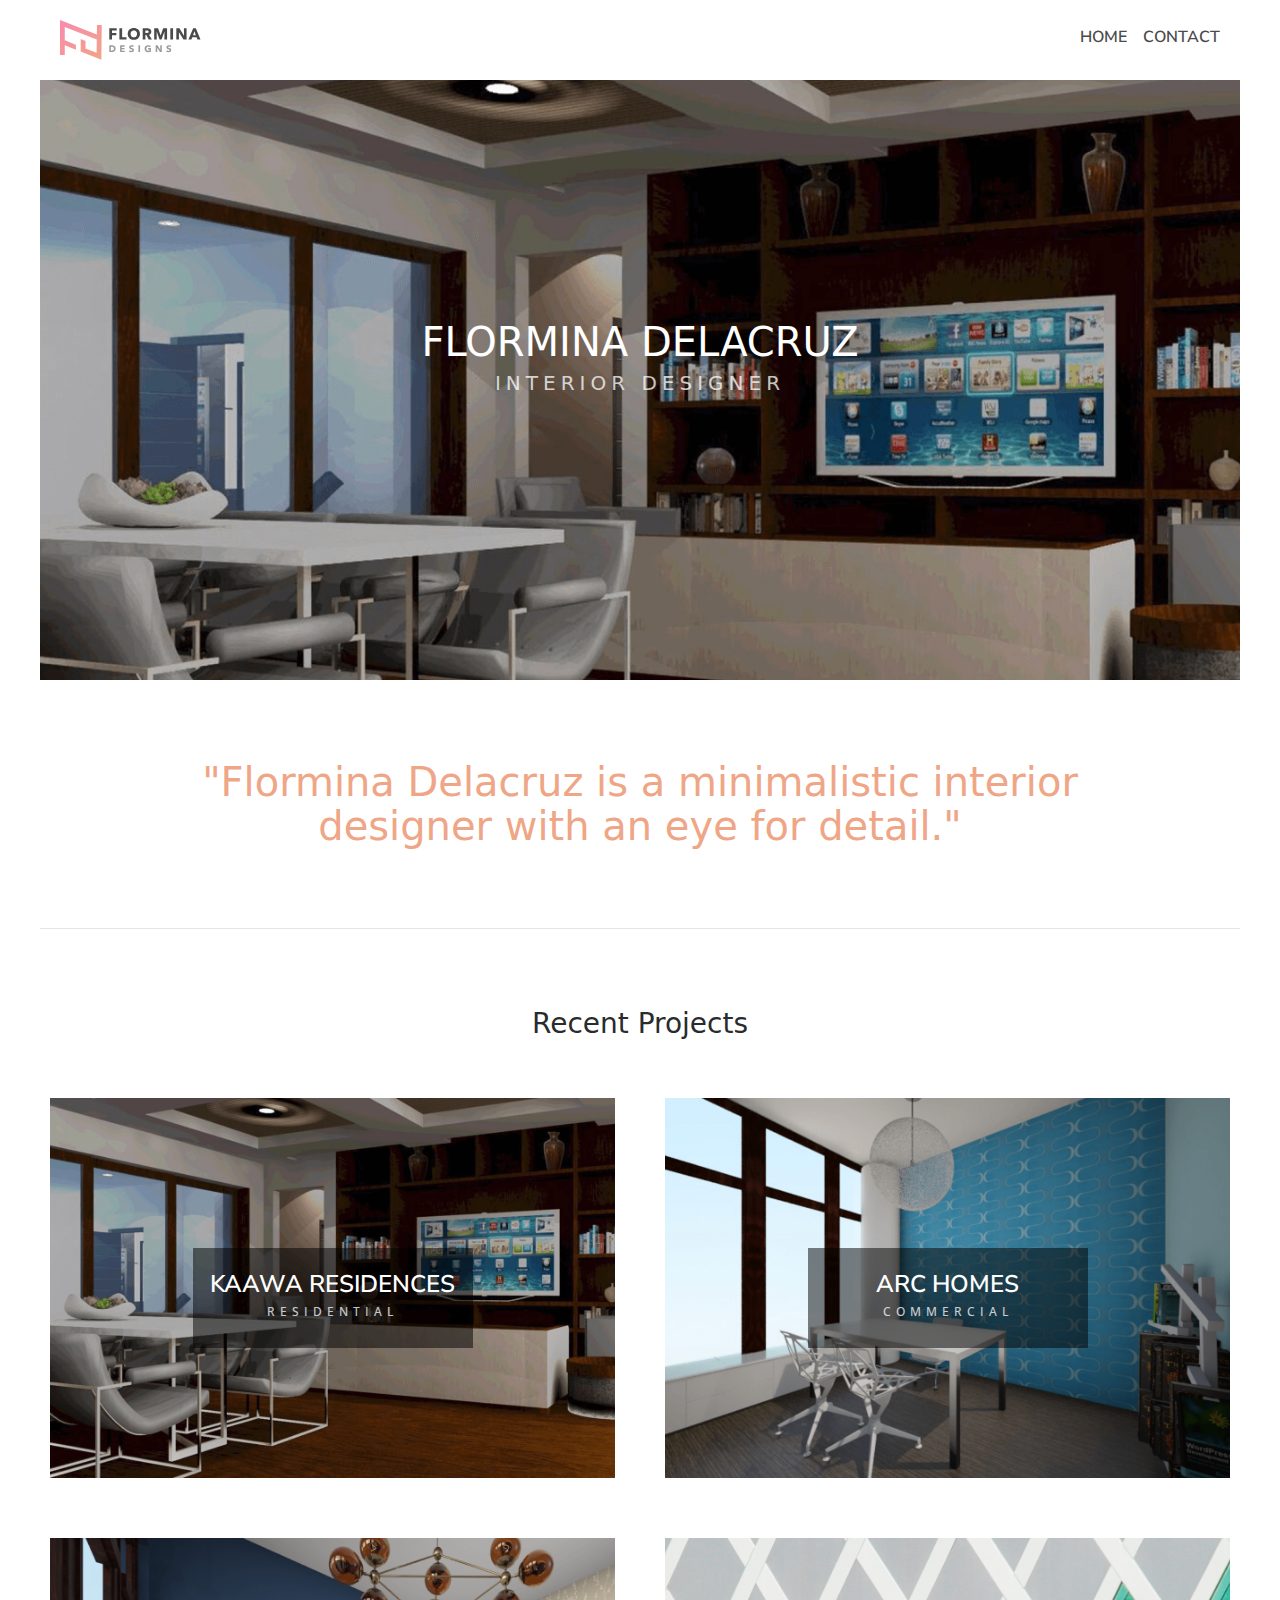
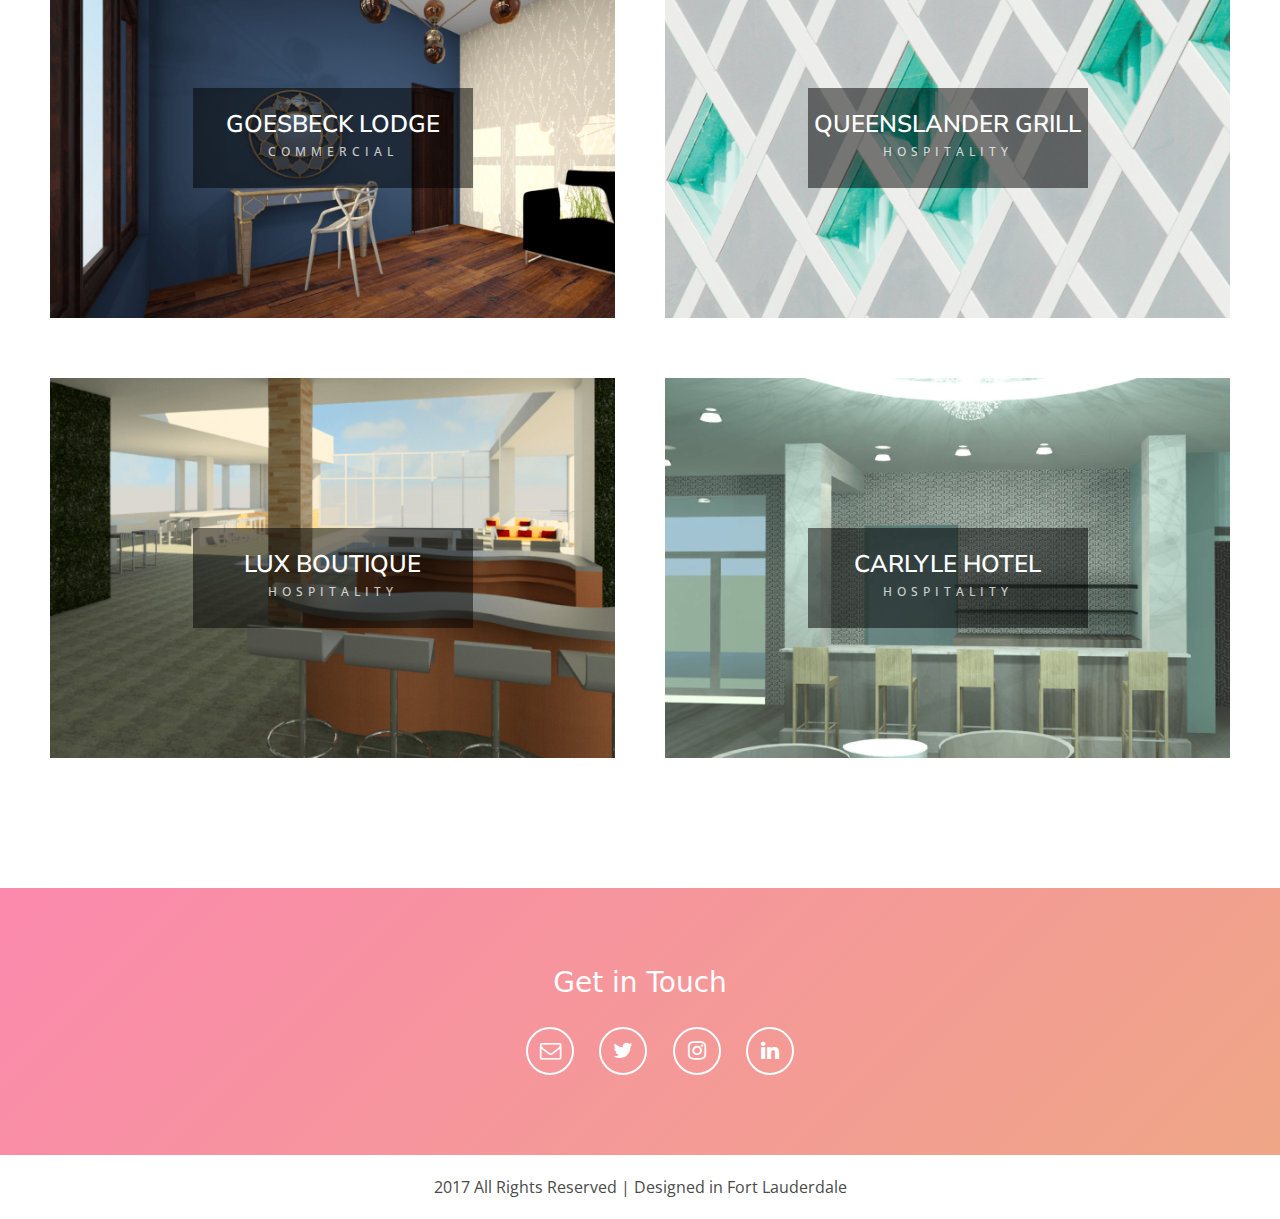
<file: index.html>
<!DOCTYPE html>
<html lang="en">
<head>
    <meta charset="UTF-8" name="viewport" content="width=device-width, initial-scale=1">
    <title>Flormina Delacruz | Interior Designer</title>
    <link rel="stylesheet" type="text/css" href="css/styles.css">
    <link rel="stylesheet" type="text/css" href="css/bootstrap.min.css">
    <link href="https://fonts.googleapis.com/css?family=Nunito+Sans|Open+Sans" rel="stylesheet">
    <link rel="stylesheet" href="/css/font-awesome.min.css">
</head>
<body>
    <nav>
        <a href="index.html">
            <img src="assets/nav_logo.svg">
        </a>
        <ul>
            <li><a href="index.html">HOME</a></li>
            <li><a href="#contact">CONTACT</a></li>
        </ul>
    </nav>
    <header>
        <div class="header-text">
            <h1>FLORMINA DELACRUZ</h1>
            <h5>INTERIOR DESIGNER</h5>
        </div>
       <img src="assets/article_kaawa.png">
    </header>
    <section>
        <div class="article-quote">
            <h1><span>"</span>Flormina Delacruz is a minimalistic interior designer with an eye for detail.<span>"</span></h1>
        </div>
        <hr style="margin-top:80px;">
    </section>
    <section>
       <div class="projects-header">
           <h3>Recent Projects</h3>
       </div>
        
        <div class="row">
            <div class="col-lg-6 col-md-6 col-sm-12 col-xs-12 project-card">
                <a href="article_kaawa.html">
                    <div class="project-image">
                        <div class="project-description">
                            <h4>KAAWA RESIDENCES</h4>
                            <h6>RESIDENTIAL</h6>
                        </div>
                        <img src="assets/article_kaawa.png">
                    </div>
                </a>
            </div>
            <div class="col-lg-6 col-md-6 col-sm-12 col-xs-12 project-card">
                <a href="article_arc.html">
                    <div class="project-image">
                        <div class="project-description">
                            <h4>ARC HOMES</h4>
                            <h6>COMMERCIAL</h6>
                        </div>
                        <img src="assets/article_arc.png">
                    </div>
                </a>
            </div>
            <div class="col-lg-6 col-md-6 col-sm-12 col-xs-12 project-card">
                <a href="article_groesbeck.html">
                    <div class="project-image">
                        <div class="project-description">
                            <h4>GOESBECK LODGE</h4>
                            <h6>COMMERCIAL</h6>
                        </div>
                        <img src="assets/article_groes.png">
                    </div>
                </a>
            </div>
            <div class="col-lg-6 col-md-6 col-sm-12 col-xs-12 project-card">
                <a href="article_queenslander.html">
                    <div class="project-image">
                        <div class="project-description">
                            <h4>QUEENSLANDER GRILL</h4>
                            <h6>HOSPITALITY</h6>
                        </div>
                        <img src="assets/article_queens.png">
                    </div>
                </a>
            </div>
            <div class="col-lg-6 col-md-6 col-sm-12 col-xs-12 project-card">
                <a href="article_lux.html">
                    <div class="project-image">
                        <div class="project-description">
                            <h4>LUX BOUTIQUE</h4>
                            <h6>HOSPITALITY</h6>
                        </div>
                        <img src="assets/article_lux.png">
                    </div>
                </a>
            </div>
            <div class="col-lg-6 col-md-6 col-sm-12 col-xs-12 project-card">
                <a href="article_carlyle.html">
                    <div class="project-image">
                        <div class="project-description">
                            <h4>CARLYLE HOTEL</h4>
                            <h6>HOSPITALITY</h6>
                        </div>
                        <img src="assets/article_carl.png">
                    </div>
                </a>
            </div>
        </div>
    </section>
    
    <footer id="contact">
        <div class="footer-contact">
            <h3>Get in Touch</h3>
            <div class="footer-social">
                <a href="mailto:flominadelacruz@comcast.com">
                   <div class="social-link">
                       <i class="fa fa-envelope-o fa-lg" aria-hidden="true"></i>
                   </div>
                </a>
                <a href="https://twitter.com/FlorminaD" target="_blank">
                   <div class="social-link">
                       <i class="fa fa-twitter fa-lg" aria-hidden="true"></i>
                   </div>
                </a>
                <a href="https://www.instagram.com/florminalimdelacruz" target="_blank">
                   <div class="social-link">
                       <i class="fa fa-instagram fa-lg" aria-hidden="true"></i>
                   </div>
                </a>
                <a href="https://www.linkedin.com/in/flormina-delacruz" target="_blank">
                   <div class="social-link">
                       <i class="fa fa-linkedin fa-lg" aria-hidden="true"></i>
                   </div>
                </a>
            </div>
       </div>
    </footer>
    <div class="legal">
        <p>2017 All Rights Reserved | Designed in Fort Lauderdale</p>
    </div>
</body>
</html>
</file>
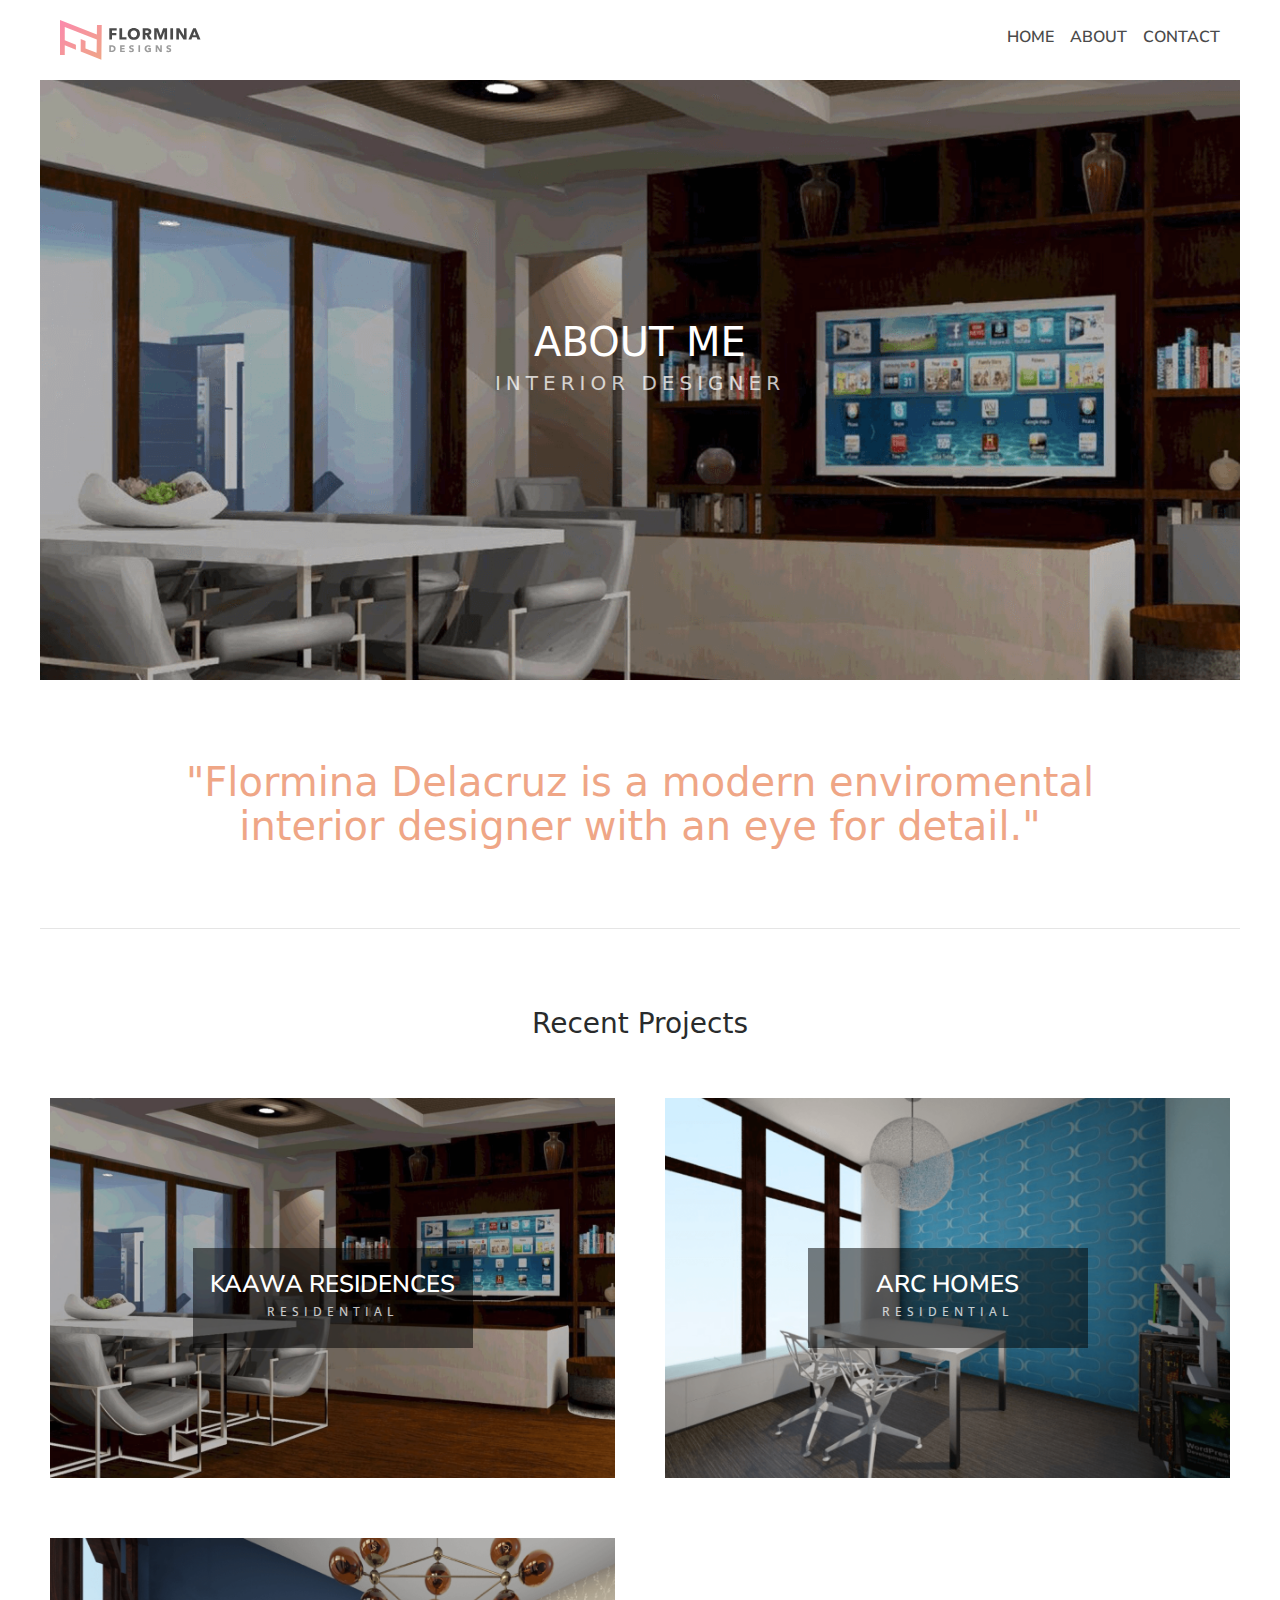
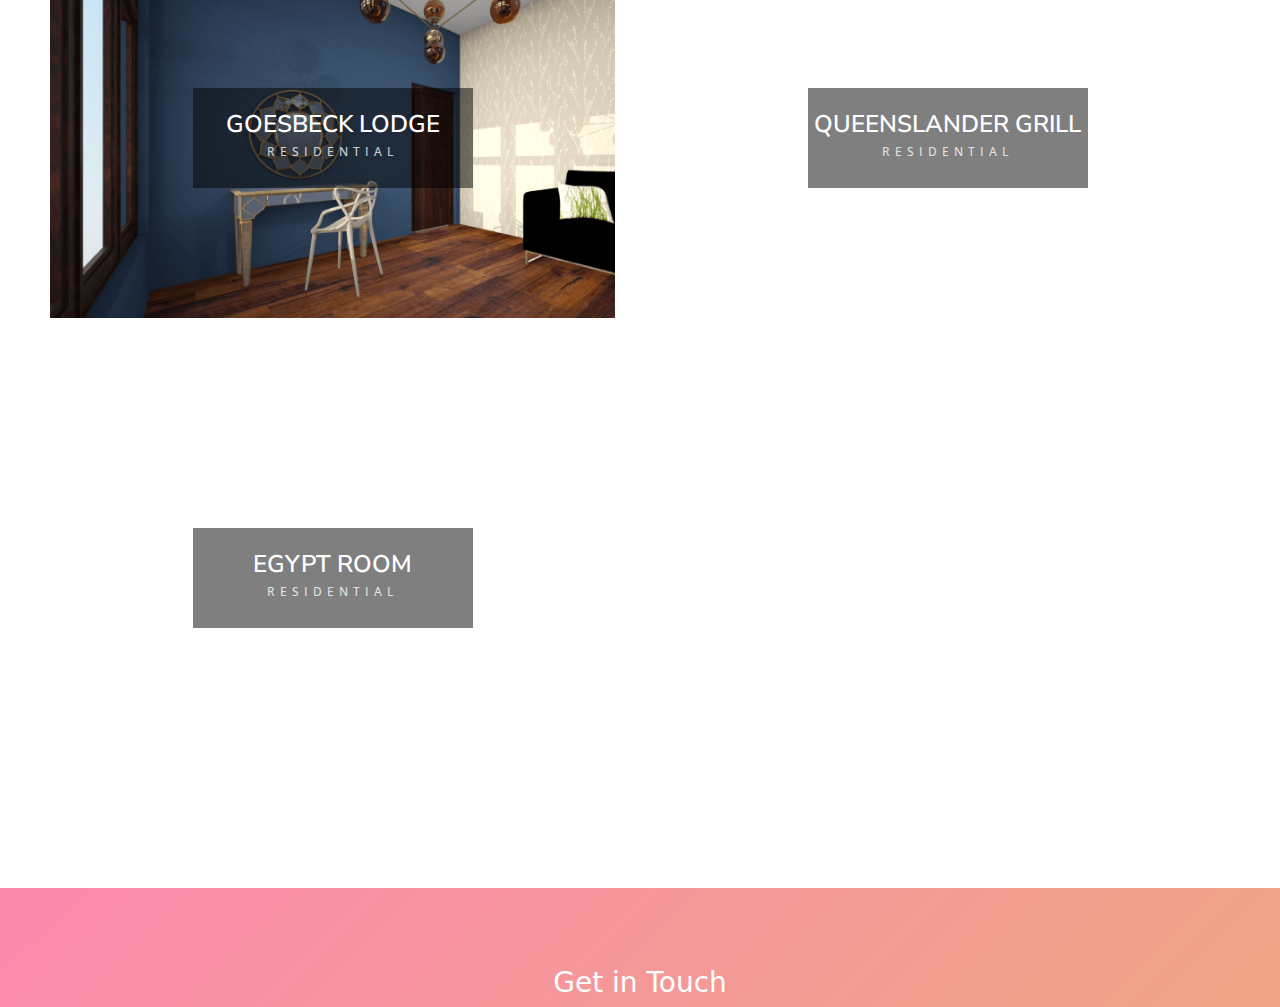
<file: about.html>
<!DOCTYPE html>
<html lang="en">
<head>
    <meta charset="UTF-8" name="viewport" content="width=device-width, initial-scale=1">
    <title>About Flormina | Flormina.co</title>
    <link rel="stylesheet" type="text/css" href="css/styles.css">
    <link rel="stylesheet" type="text/css" href="css/bootstrap.min.css">
    <link href="https://fonts.googleapis.com/css?family=Nunito+Sans|Open+Sans" rel="stylesheet">
</head>
<body>
    <nav>
        <img src="assets/nav_logo.svg">
        <ul>
            <li class="item1"><a href="index.html">HOME</a></li>
            <li class="item3"><a href="about.html">ABOUT</a></li>
            <li class="item4"><a href="contact.html">CONTACT</a></li>
        </ul>
    </nav>
    <header>
        <div class="header-text">
            <h1>ABOUT ME</h1>
            <h5>INTERIOR DESIGNER</h5>
        </div>
       <img src="assets/article_kaawa.png">
    </header>
    <section>
        <div class="article-quote">
            <h1><span>"</span>Flormina Delacruz is a modern enviromental interior designer with an eye for detail.<span>"</span></h1>
        </div>
        <hr style="margin-top:80px;">
    </section>
    <section>
       <div class="projects-header">
           <h3>Recent Projects</h3>
       </div>
        
        <div class="row">
            <div class="col-lg-6 col-md-6 col-sm-12 col-xs-12 project-card">
                <a href="article_kaawa.html">
                    <div class="project-image">
                        <div class="project-description">
                            <h4>KAAWA RESIDENCES</h4>
                            <h6>RESIDENTIAL</h6>
                        </div>
                        <img src="assets/article_kaawa.png">
                    </div>
                </a>
            </div>
            <div class="col-lg-6 col-md-6 col-sm-12 col-xs-12 project-card">
                <a href="article_arc.html">
                    <div class="project-image">
                        <div class="project-description">
                            <h4>ARC HOMES</h4>
                            <h6>RESIDENTIAL</h6>
                        </div>
                        <img src="assets/article_arc.png">
                    </div>
                </a>
            </div>
            <div class="col-lg-6 col-md-6 col-sm-12 col-xs-12 project-card">
                <a href="article_groesbeck.html">
                    <div class="project-image">
                        <div class="project-description">
                            <h4>GOESBECK LODGE</h4>
                            <h6>RESIDENTIAL</h6>
                        </div>
                        <img src="assets/article_groes.png">
                    </div>
                </a>
            </div>
            <div class="col-lg-6 col-md-6 col-sm-12 col-xs-12 project-card">
                <a href="article_queenslander.html">
                    <div class="project-image">
                        <div class="project-description">
                            <h4>QUEENSLANDER GRILL</h4>
                            <h6>RESIDENTIAL</h6>
                        </div>
                        <!--<img src="assets/article_arc.png">-->
                    </div>
                </a>
            </div>
            <div class="col-lg-6 col-md-6 col-sm-12 col-xs-12 project-card">
                <a href="article_egypt.html">
                    <div class="project-image">
                        <div class="project-description">
                            <h4>EGYPT ROOM</h4>
                            <h6>RESIDENTIAL</h6>
                        </div>
                        <!--<img src="assets/article_arc.png">-->
                    </div>
                </a>
            </div>
        </div>
    </section>
    
    <footer>
        <div class="footer-contact">
            <h3>Get in Touch</h3>
       </div>
    </footer>
</body>
</html>
</file>
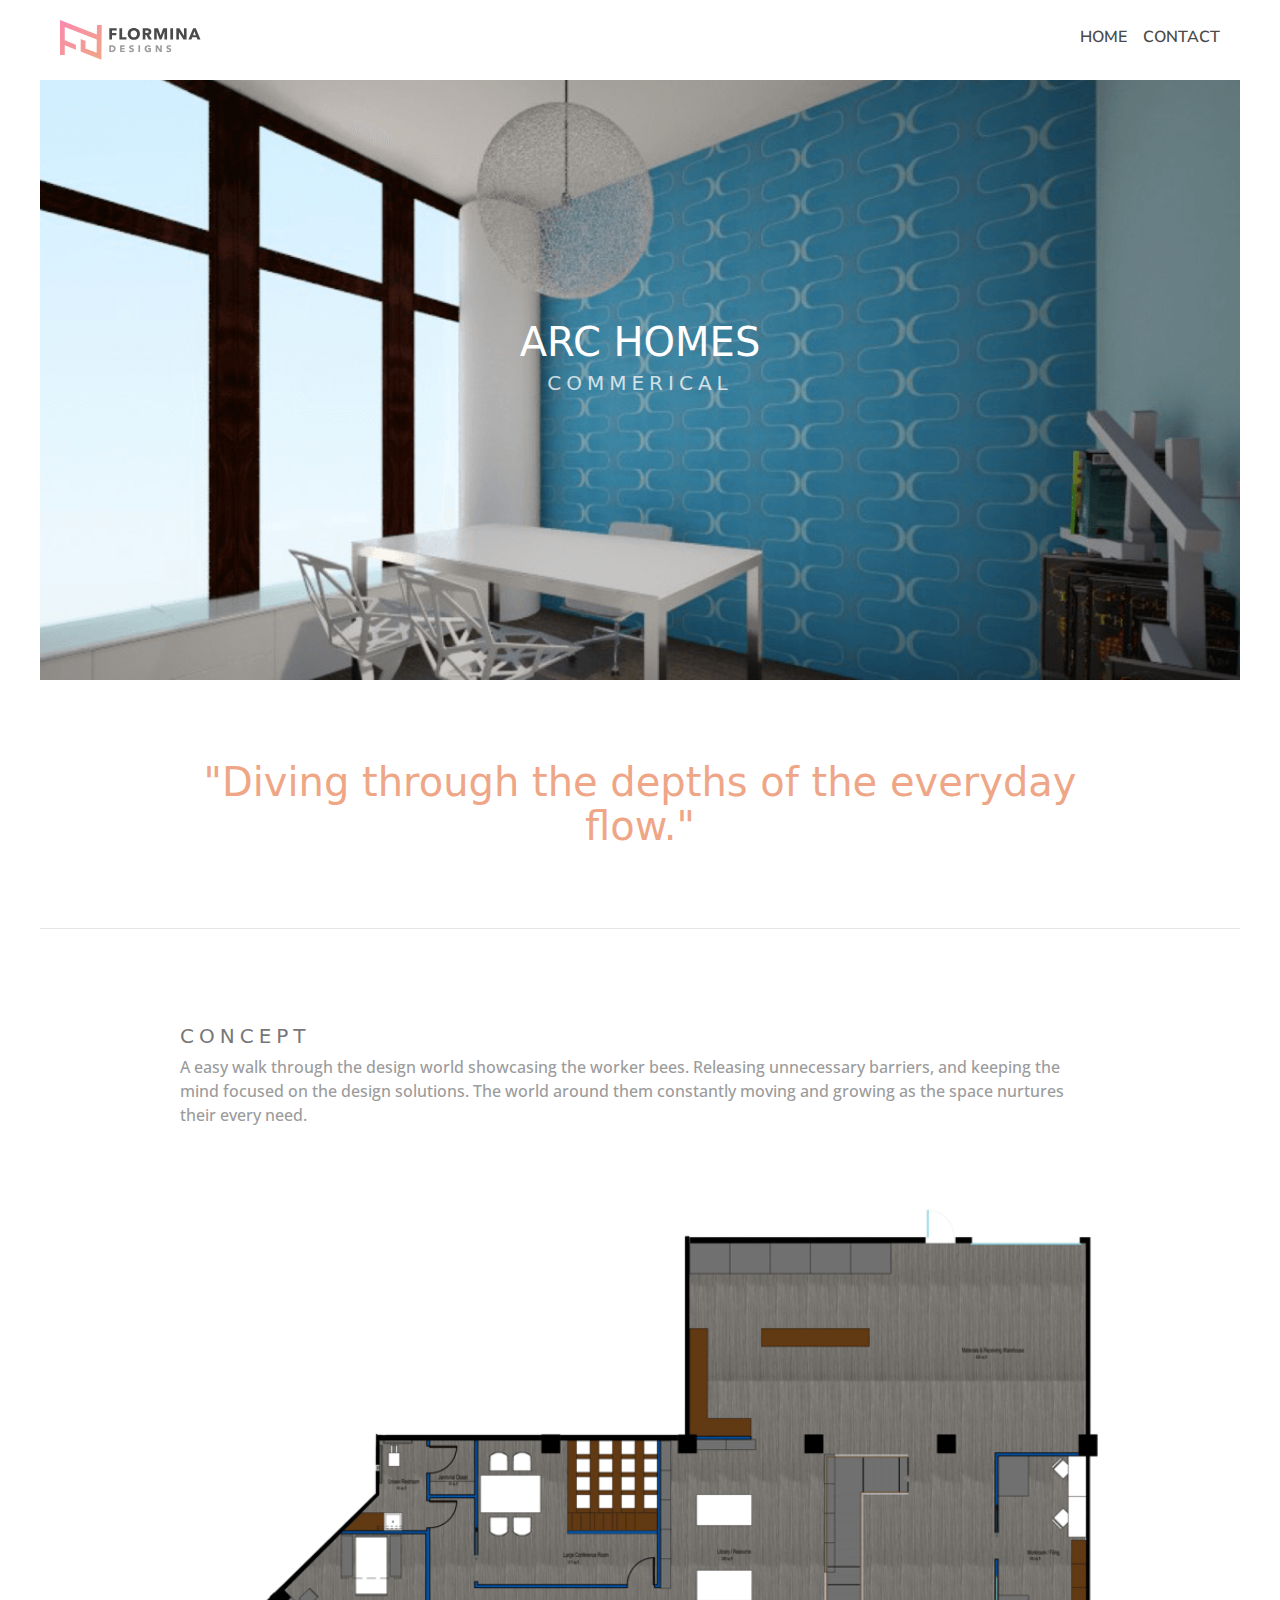
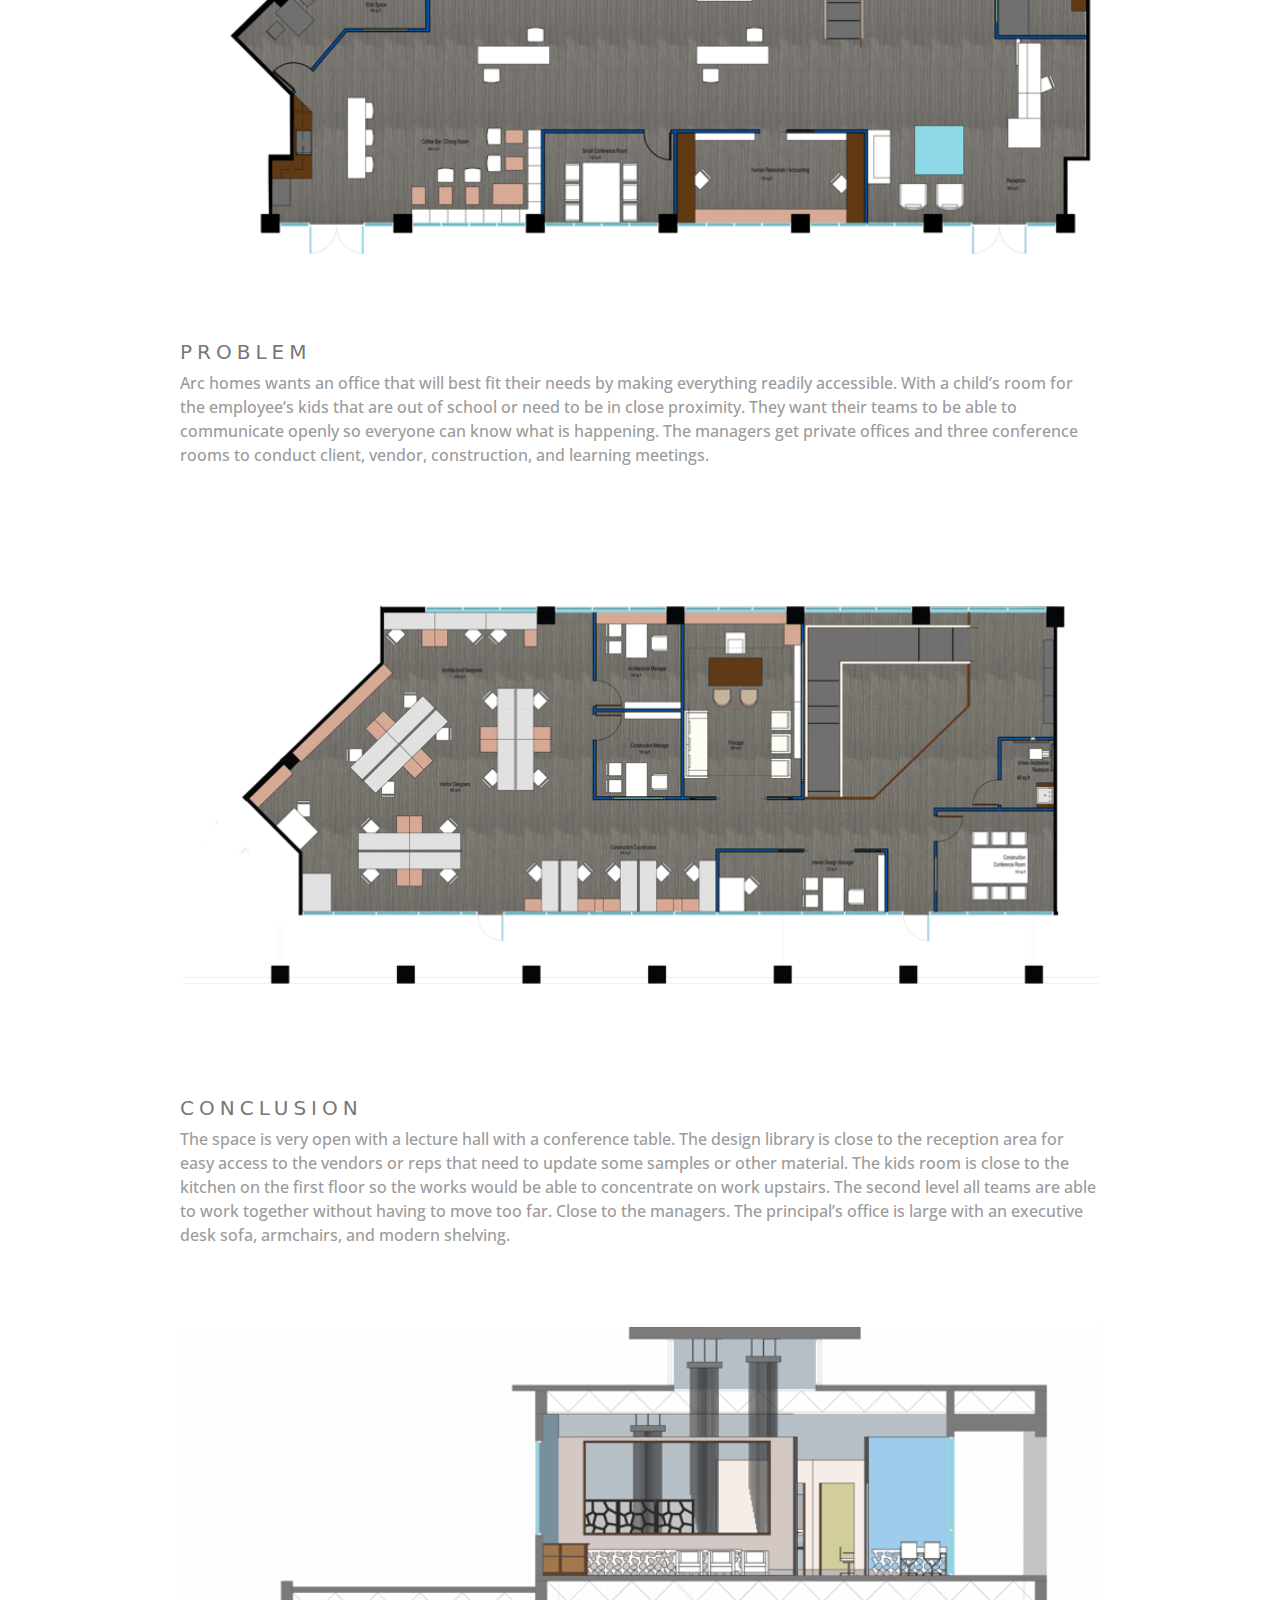
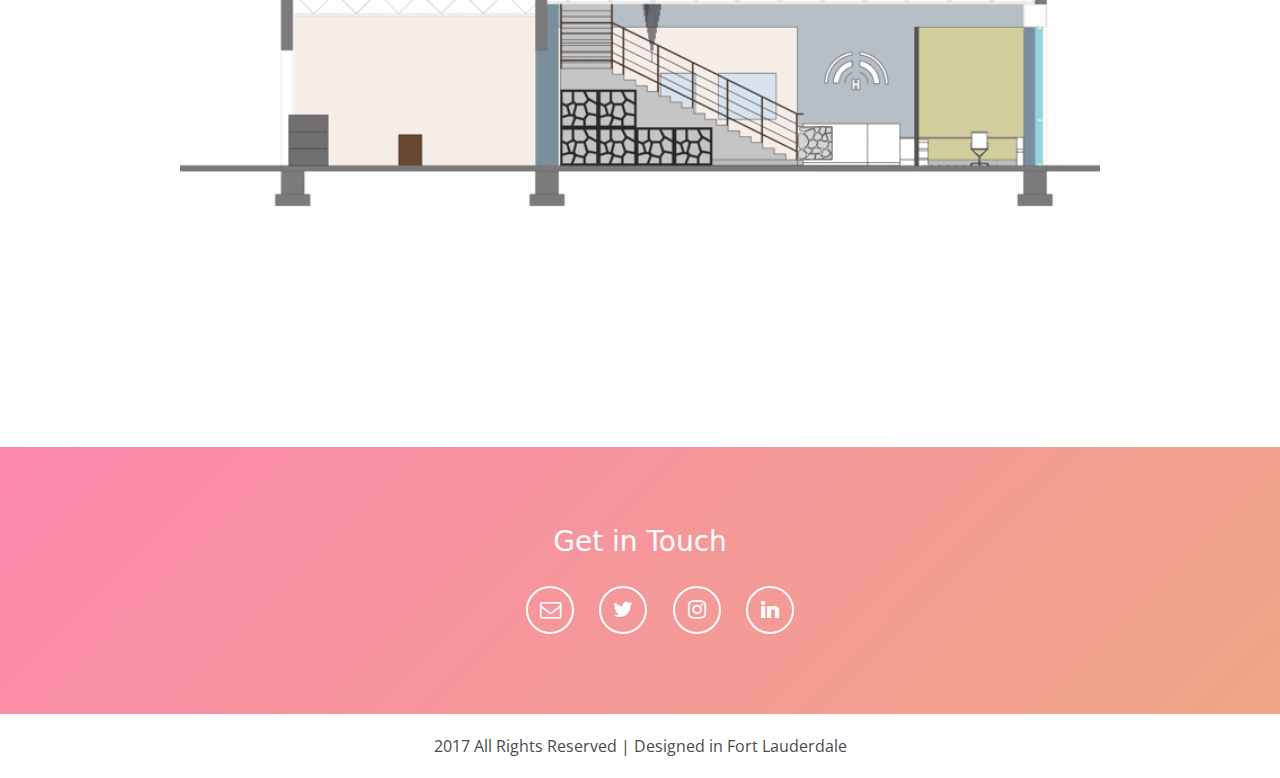
<file: article_arc.html>
<!DOCTYPE html>
<html lang="en">
<head>
    <meta charset="UTF-8" name="viewport" content="width=device-width, initial-scale=1">
    <title>Arc Homes | Flormina.co</title>
    <link rel="stylesheet" type="text/css" href="css/styles.css">
    <link rel="stylesheet" type="text/css" href="css/bootstrap.min.css">
    <link href="https://fonts.googleapis.com/css?family=Nunito+Sans|Open+Sans" rel="stylesheet">
    <link rel="stylesheet" href="/css/font-awesome.min.css">
</head>
<body>
    <nav>
        <a href="index.html">
            <img src="assets/nav_logo.svg">
        </a>
        <ul>
            <li><a href="index.html">HOME</a></li>
            <li><a href="#contact">CONTACT</a></li>
        </ul>
    </nav>
    <header>
        <div class="header-text">
            <h1>ARC HOMES</h1>
            <h5>COMMERICAL</h5>
        </div>
       <img src="assets/article_arc.png">
    </header>
    <section>
        <div class="article-quote">
            <h1><span>"</span>Diving through the depths of the everyday flow.<span>"</span></h1>
        </div>
        <hr style="margin-top:80px;">
    </section>
    <article>
        <h5>CONCEPT</h5>
        <p>A easy walk through the design world showcasing the worker bees. Releasing unnecessary  barriers, and keeping the mind focused on the design solutions. The world around them constantly moving and growing as the space nurtures their every need.</p>
        <div class="article-img">
            <img src="assets/article_arc_01.png" class="img-responsive" alt="Responsive image">
        </div>
        
        <h5>PROBLEM</h5>
        <p>Arc homes wants an office that will best fit their needs by making everything readily accessible. With a child’s room for the employee’s kids that are out of school or need to be in close proximity. They want their teams to be able to communicate openly so everyone can know what is happening. The managers get private offices and three conference rooms to conduct client, vendor, construction, and learning meetings.</p>
        <div class="article-img">
            <img src="assets/article_arc_02.png" class="img-responsive" alt="Responsive image">
        </div>
        
        <h5>CONCLUSION</h5>
        <p>The space is very open with a lecture hall with a conference table. The design library is close to the reception area for easy access to the vendors or reps that need to update some samples or other material. The kids room is close to the kitchen on the first floor so the works would be able to concentrate on work upstairs.  The second level all teams are able to work together without having to move too far. Close to the managers. The principal’s office is large with an executive desk sofa, armchairs, and modern shelving.</p>
        
        <div class="article-img">
            <img src="assets/article_arc_03.png" class="img-responsive" alt="Responsive image">
        </div>
        
        
    </article>
    
    <!--<section>
        <hr>
       <div class="projects-header">
           <h3>Related Projects</h3>
       </div>
        
        <div class="row">
            <div class="col-lg-6 col-md-6 col-sm-6 col-xs-12 project-card">
                <a href="article_kaawa.html">
                    <div class="project-image">
                        <div class="project-description">
                            <h4>KAAWA RESIDENCES</h4>
                            <h6>RESIDENTIAL</h6>
                        </div>
                        <img src="assets/article_kaawa.png">
                    </div>
                </a>
            </div>
            <div class="col-lg-6 col-md-6 col-sm-6 col-xs-12 project-card">
                <a href="">
                    <div class="project-image">
                        <div class="project-description">
                            <h4>ARC HOMES</h4>
                            <h6>RESIDENTIAL</h6>
                        </div>
                        <img src="assets/article_arc.png">
                    </div>
                </a>
            </div>
        </div>
    </section>-->
    
    
    <footer id="contact">
        <div class="footer-contact">
            <h3>Get in Touch</h3>
            <div class="footer-social">
                <a href="mailto:flominadelacruz@comcast.com">
                   <div class="social-link">
                       <i class="fa fa-envelope-o fa-lg" aria-hidden="true"></i>
                   </div>
                </a>
                <a href="https://twitter.com/FlorminaD" target="_blank">
                   <div class="social-link">
                       <i class="fa fa-twitter fa-lg" aria-hidden="true"></i>
                   </div>
                </a>
                <a href="https://www.instagram.com/florminalimdelacruz" target="_blank">
                   <div class="social-link">
                       <i class="fa fa-instagram fa-lg" aria-hidden="true"></i>
                   </div>
                </a>
                <a href="https://www.linkedin.com/in/flormina-delacruz" target="_blank">
                   <div class="social-link">
                       <i class="fa fa-linkedin fa-lg" aria-hidden="true"></i>
                   </div>
                </a>
            </div>
       </div>
    </footer>
    <div class="legal">
        <p>2017 All Rights Reserved | Designed in Fort Lauderdale</p>
    </div>
</body>
</html>
</file>
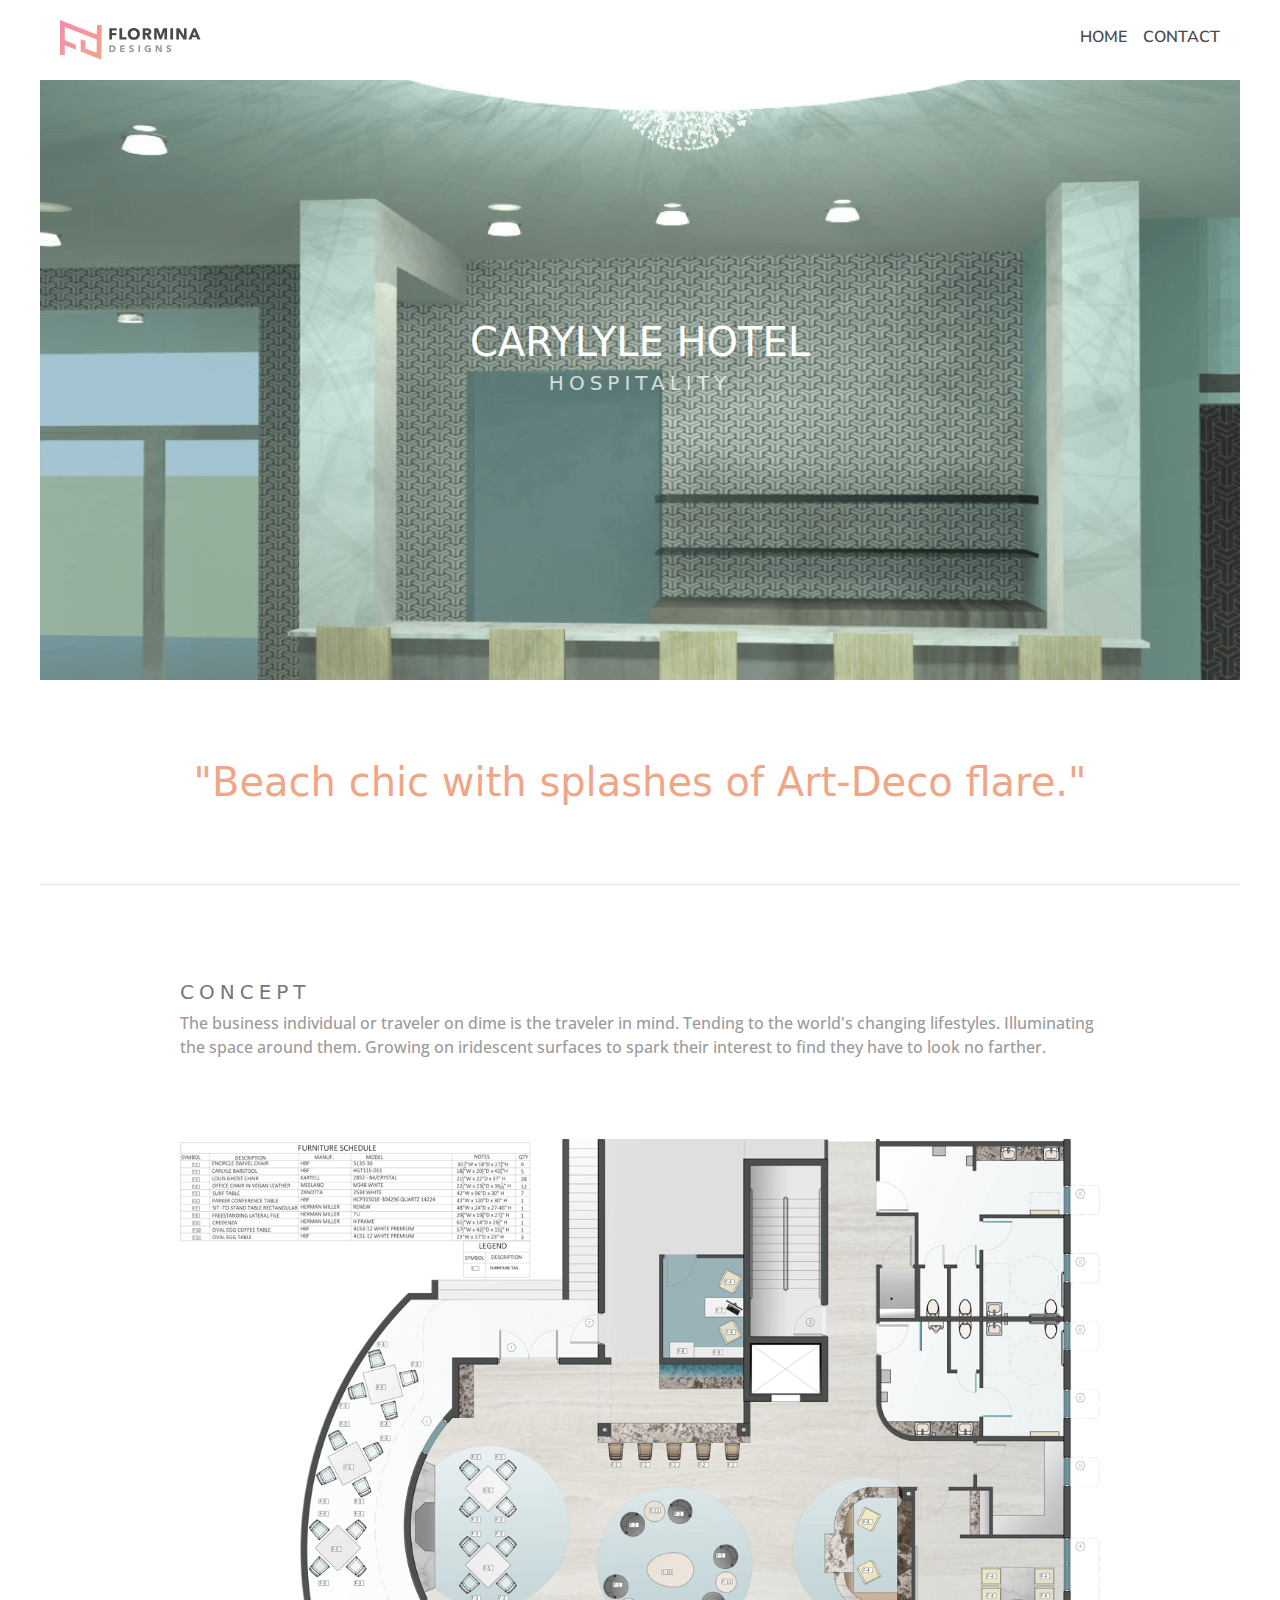
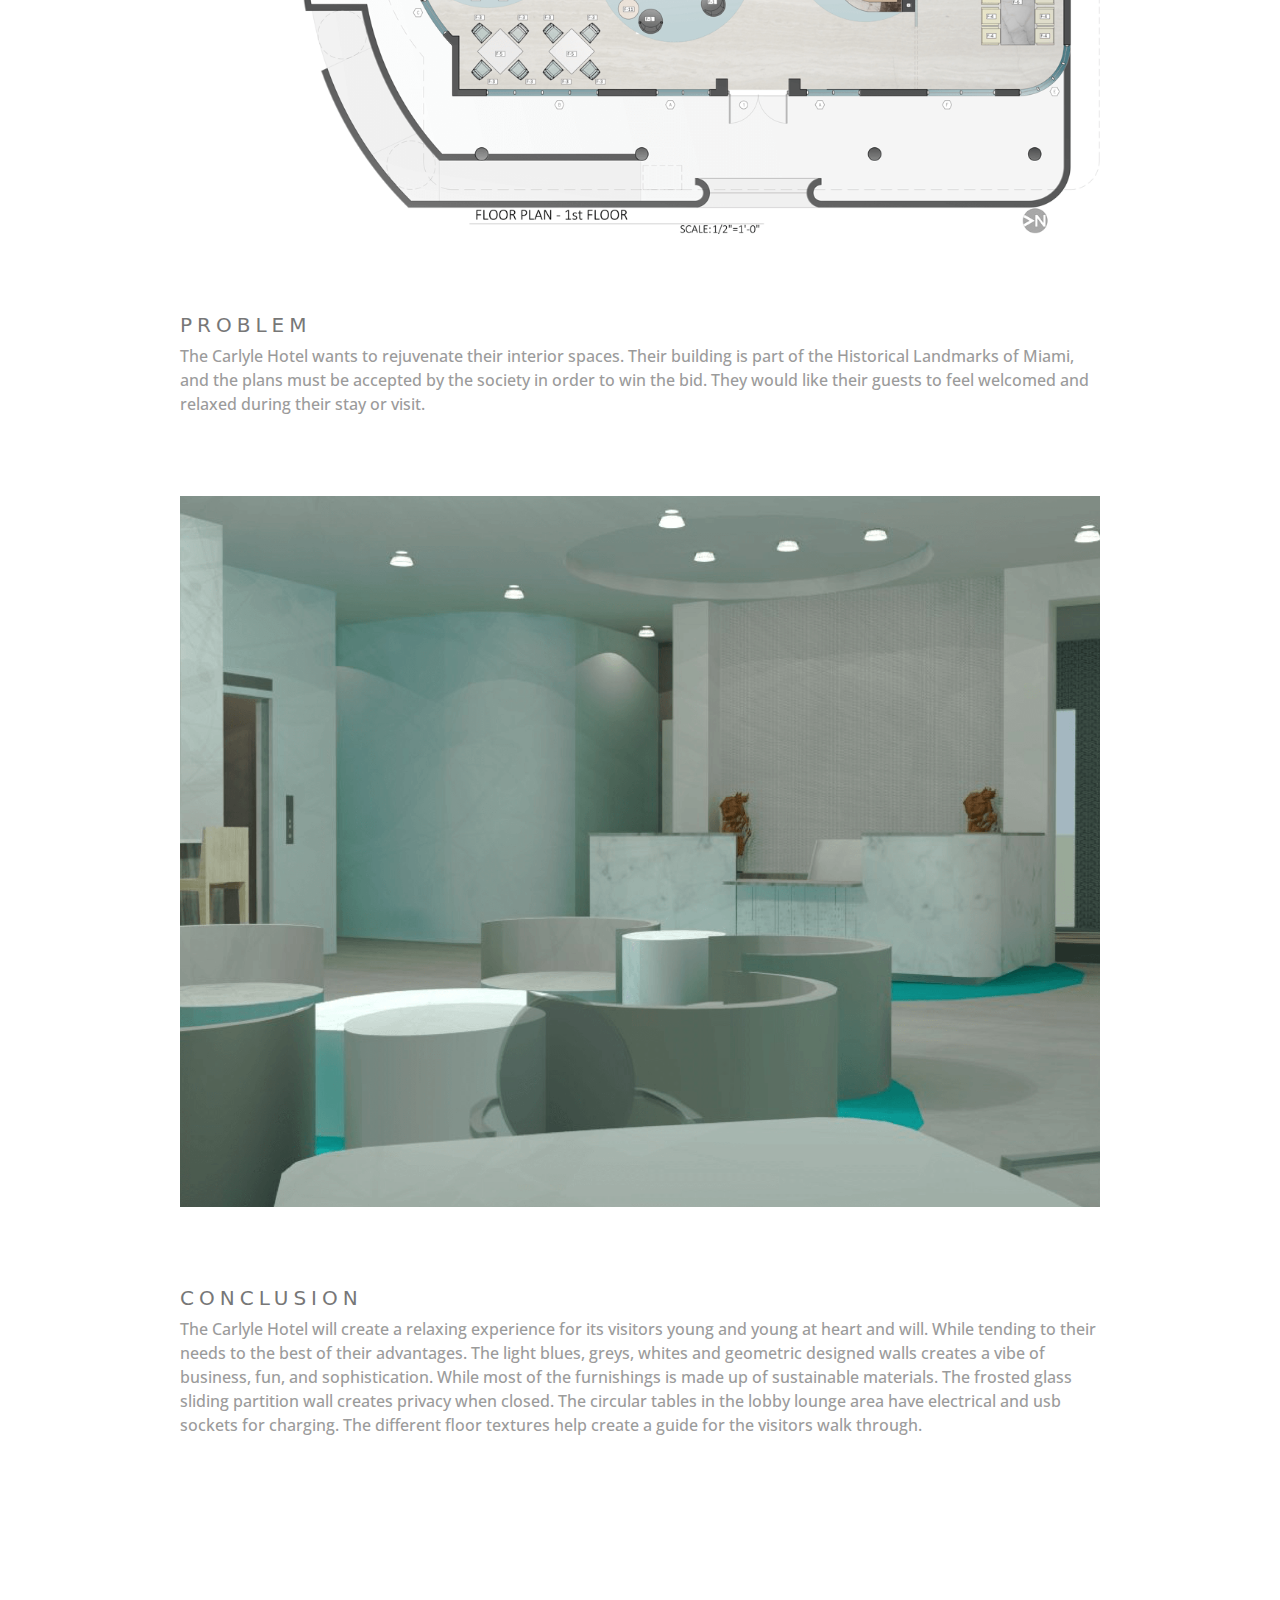
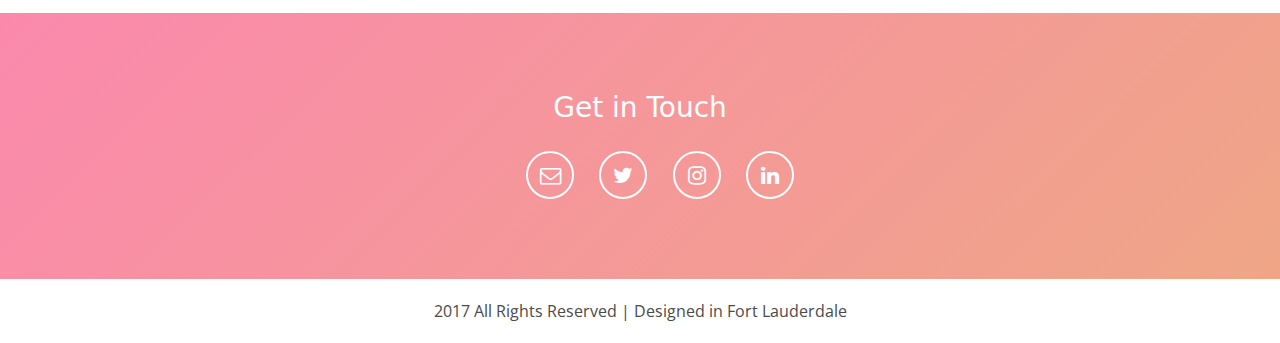
<file: article_carlyle.html>
<!DOCTYPE html>
<html lang="en">
<head>
    <meta charset="UTF-8">
    <title>Carlyle Hotel | Flormina.co</title>
    <link rel="stylesheet" type="text/css" href="css/styles.css">
    <link rel="stylesheet" type="text/css" href="css/bootstrap.min.css">
    <link href="https://fonts.googleapis.com/css?family=Nunito+Sans|Open+Sans" rel="stylesheet">
    <link rel="stylesheet" href="/css/font-awesome.min.css">
</head>
<body>
    <nav>
        <a href="index.html">
            <img src="assets/nav_logo.svg">
        </a>
        <ul>
            <li><a href="index.html">HOME</a></li>
            <li><a href="#contact">CONTACT</a></li>
        </ul>
    </nav>
    <header>
        <div class="header-text">
            <h1>CARYLYLE HOTEL</h1>
            <h5>HOSPITALITY</h5>
        </div>
       <img src="assets/article_carl.png">
    </header>
    <section>
        <div class="article-quote">
            <h1><span>"</span>Beach chic with splashes of Art-Deco flare.<span>"</span></h1>
        </div>
        <hr style="margin-top:80px;">
    </section>
    <article>
        <h5>CONCEPT</h5>
        <p>The business individual or traveler on dime is the traveler in mind. Tending to the world's changing lifestyles. Illuminating the space around them. Growing on iridescent surfaces to spark their interest to find they have to look no farther.</p>
        <div class="article-img">
            <img src="assets/article_carlyle_01.png" class="img-responsive" alt="Responsive image">
        </div>
        
        <h5>PROBLEM</h5>
        <p>The Carlyle Hotel wants to rejuvenate their interior spaces. Their building is part of the Historical Landmarks of Miami, and the plans must be accepted by the society in order to win the bid. They would like their guests to feel welcomed and relaxed during their stay or visit.</p>
        <div class="article-img">
            <img src="assets/article_carlyle_02.png" class="img-responsive" alt="Responsive image">
        </div>
        
        <h5>CONCLUSION</h5>
        <p>The Carlyle Hotel will create a relaxing experience for its visitors young and young at heart and will. While tending to their needs to the best of their advantages. The light blues, greys, whites and geometric designed walls creates a vibe of business, fun, and sophistication. While most of the furnishings is made up of sustainable materials. The frosted glass sliding partition wall creates privacy when closed. The circular tables in the lobby lounge area have electrical and usb sockets for charging. The different floor textures help create a guide for the visitors walk through.</p>
        
    </article>
    
    <!--<section>
       <div class="projects-header">
           <h3>Related Projects</h3>
       </div>
        
        <div class="row">
            <div class="col-lg-6 col-md-6 col-sm-6 col-xs-12 project-card">
                <a href="article_kaawa.html">
                    <div class="project-image">
                        <div class="project-description">
                            <h4>KAAWA RESIDENCES</h4>
                            <h6>RESIDENTIAL</h6>
                        </div>
                        <img src="assets/article_kaawa.png">
                    </div>
                </a>
            </div>
            <div class="col-lg-6 col-md-6 col-sm-6 col-xs-12 project-card">
                <a href="">
                    <div class="project-image">
                        <div class="project-description">
                            <h4>ARC HOMES</h4>
                            <h6>RESIDENTIAL</h6>
                        </div>
                        <img src="assets/article_arc.png">
                    </div>
                </a>
            </div>
        </div>
    </section>-->
    
    
    <footer id="contact">
        <div class="footer-contact">
            <h3>Get in Touch</h3>
            <div class="footer-social">
                <a href="mailto:flominadelacruz@comcast.com">
                   <div class="social-link">
                       <i class="fa fa-envelope-o fa-lg" aria-hidden="true"></i>
                   </div>
                </a>
                <a href="https://twitter.com/FlorminaD" target="_blank">
                   <div class="social-link">
                       <i class="fa fa-twitter fa-lg" aria-hidden="true"></i>
                   </div>
                </a>
                <a href="https://www.instagram.com/florminalimdelacruz" target="_blank">
                   <div class="social-link">
                       <i class="fa fa-instagram fa-lg" aria-hidden="true"></i>
                   </div>
                </a>
                <a href="https://www.linkedin.com/in/flormina-delacruz" target="_blank">
                   <div class="social-link">
                       <i class="fa fa-linkedin fa-lg" aria-hidden="true"></i>
                   </div>
                </a>
            </div>
       </div>
    </footer>
    <div class="legal">
        <p>2017 All Rights Reserved | Designed in Fort Lauderdale</p>
    </div>
</body>
</html>
</file>
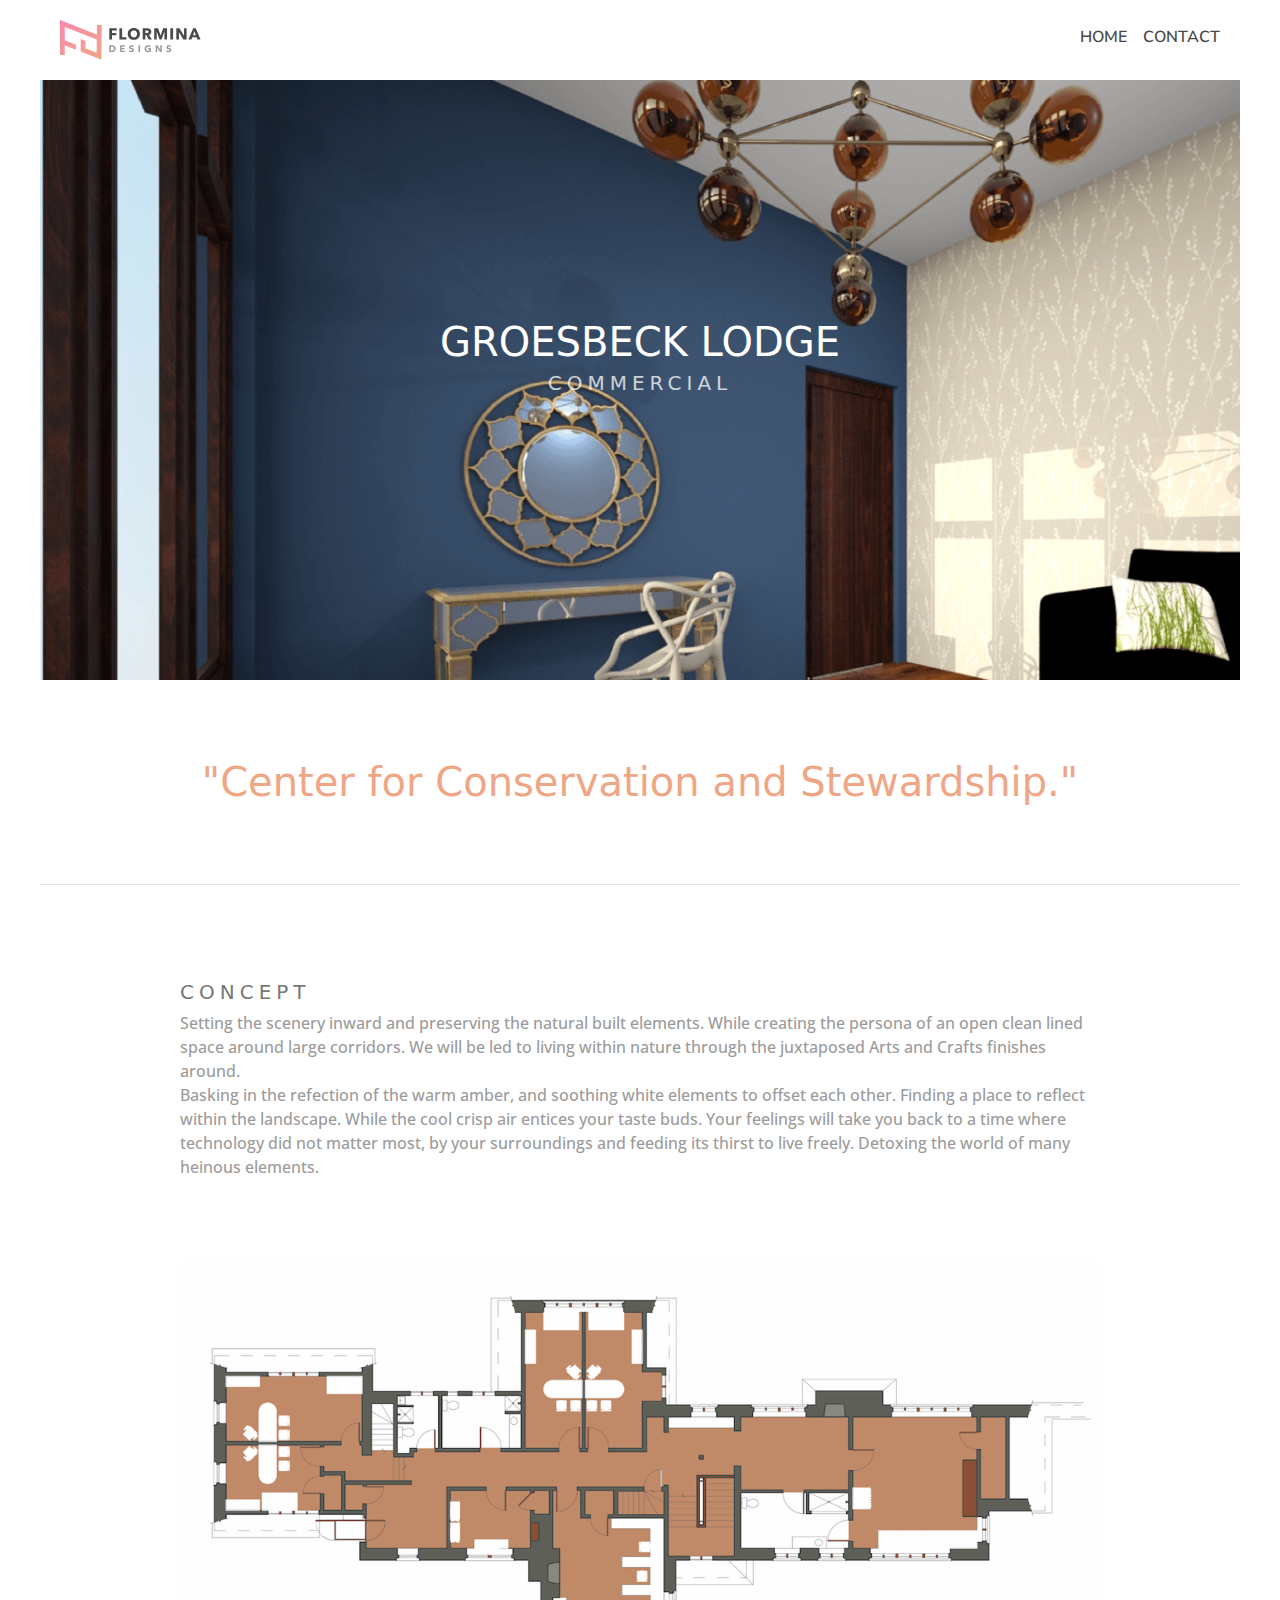
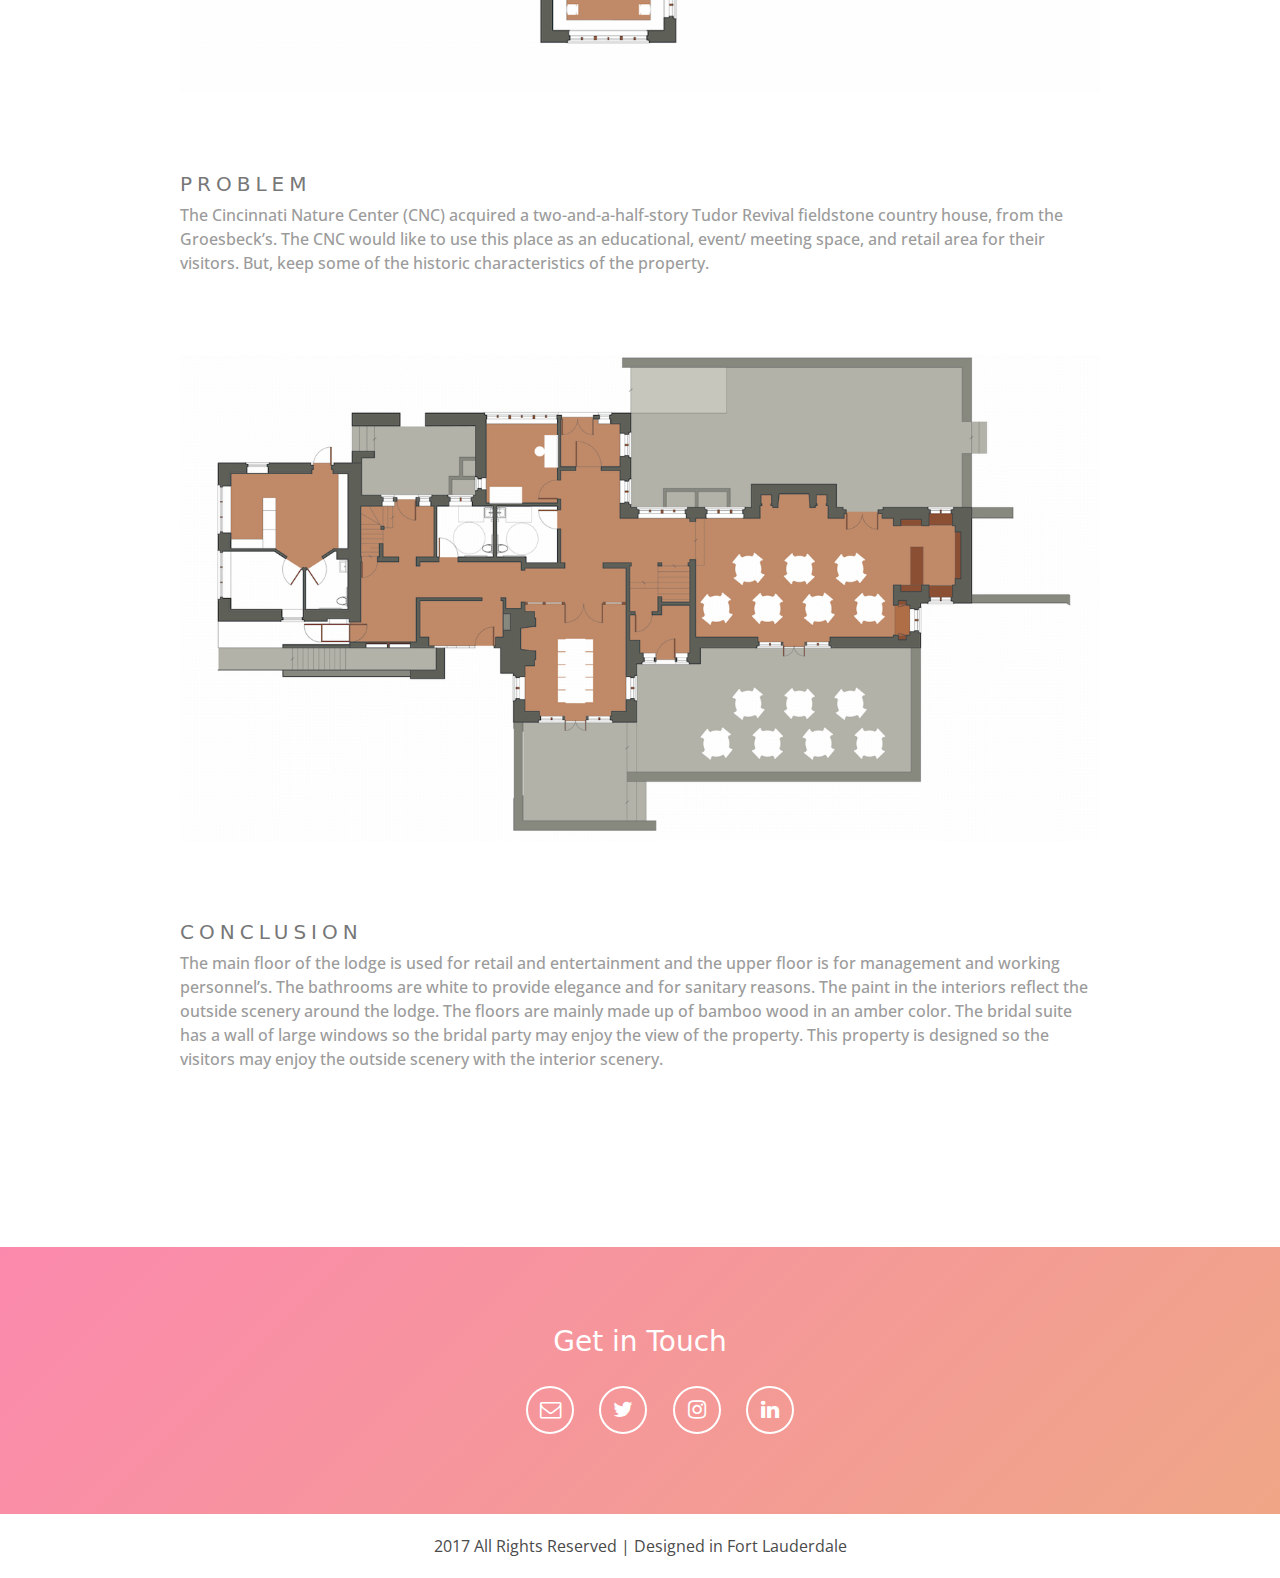
<file: article_groesbeck.html>
<!DOCTYPE html>
<html lang="en">
<head>
    <meta charset="UTF-8" name="viewport" content="width=device-width, initial-scale=1">
    <title>Groesbeck Lodge | Flormina.co</title>
    <link rel="stylesheet" type="text/css" href="css/styles.css">
    <link rel="stylesheet" type="text/css" href="css/bootstrap.min.css">
    <link href="https://fonts.googleapis.com/css?family=Nunito+Sans|Open+Sans" rel="stylesheet">
    <link rel="stylesheet" href="/css/font-awesome.min.css">
</head>
<body>
    <nav>
        <a href="index.html">
            <img src="assets/nav_logo.svg">
        </a>
        <ul>
            <li class="item1"><a href="index.html">HOME</a></li>
            <li><a href="#contact">CONTACT</a></li>
        </ul>
    </nav>
    <header>
        <div class="header-text">
            <h1>GROESBECK LODGE</h1>
            <h5>COMMERCIAL</h5>
        </div>
       <img src="assets/article_groes.png">
    </header>
    <section>
        <div class="article-quote">
            <h1><span>"</span>Center for Conservation and Stewardship.<span>"</span></h1>
        </div>
        <hr style="margin-top:80px;">
    </section>
    <article>
        <h5>CONCEPT</h5>
        <p>Setting the scenery inward and preserving the natural built elements. While creating the persona of an open clean lined space around large corridors. We will be led to living within nature through the juxtaposed Arts and Crafts finishes around.
        <br>
        Basking in the refection of the warm amber, and soothing white elements to offset each other. Finding a place to reflect within the landscape. While the cool crisp air entices your taste buds. Your feelings will take you back to a time where technology did not matter most, by your surroundings and feeding its thirst to live freely. Detoxing the world of many heinous elements.</p>
        <div class="article-img">
            <img src="assets/article_groes_01.png" class="img-responsive" alt="Responsive image">
        </div>
        
        <h5>PROBLEM</h5>
        <p>The Cincinnati Nature Center (CNC) acquired a two-and-a-half-story Tudor Revival fieldstone country house, from the Groesbeck’s. The CNC would like to use this place as an educational, event/ meeting space, and retail area for their visitors. But, keep some of the historic characteristics of the property.</p>
        <div class="article-img">
            <img src="assets/article_groes_02.png" class="img-responsive" alt="Responsive image">
        </div>
        
        <h5>CONCLUSION</h5>
        <p>The main floor of the lodge is used for retail and entertainment and the upper floor is for management and working personnel’s. The bathrooms are white to provide elegance and for sanitary reasons. The paint in the interiors reflect the outside scenery around the lodge. The floors are mainly made up of bamboo wood in an amber color. The bridal suite has a wall of large windows so the bridal party may enjoy the view of the property. This property is designed so the visitors may enjoy the outside scenery with the interior scenery.</p>
    </article>
    
    <!--<section>
       <div class="projects-header">
           <h3>Related Projects</h3>
       </div>
        
        <div class="row">
            <div class="col-lg-6 col-md-6 col-sm-6 col-xs-12 project-card">
                <a href="article_kaawa.html">
                    <div class="project-image">
                        <div class="project-description">
                            <h4>KAAWA RESIDENCES</h4>
                            <h6>RESIDENTIAL</h6>
                        </div>
                        <img src="assets/article_kaawa.png">
                    </div>
                </a>
            </div>
            <div class="col-lg-6 col-md-6 col-sm-6 col-xs-12 project-card">
                <a href="">
                    <div class="project-image">
                        <div class="project-description">
                            <h4>ARC HOMES</h4>
                            <h6>RESIDENTIAL</h6>
                        </div>
                        <img src="assets/article_arc.png">
                    </div>
                </a>
            </div>
        </div>
    </section>-->
    
    
    <footer id="contact">
        <div class="footer-contact">
            <h3>Get in Touch</h3>
            <div class="footer-social">
                <a href="mailto:flominadelacruz@comcast.com">
                   <div class="social-link">
                       <i class="fa fa-envelope-o fa-lg" aria-hidden="true"></i>
                   </div>
                </a>
                <a href="https://twitter.com/FlorminaD" target="_blank">
                   <div class="social-link">
                       <i class="fa fa-twitter fa-lg" aria-hidden="true"></i>
                   </div>
                </a>
                <a href="https://www.instagram.com/florminalimdelacruz" target="_blank">
                   <div class="social-link">
                       <i class="fa fa-instagram fa-lg" aria-hidden="true"></i>
                   </div>
                </a>
                <a href="https://www.linkedin.com/in/flormina-delacruz" target="_blank">
                   <div class="social-link">
                       <i class="fa fa-linkedin fa-lg" aria-hidden="true"></i>
                   </div>
                </a>
            </div>
       </div>
    </footer>
    <div class="legal">
        <p>2017 All Rights Reserved | Designed in Fort Lauderdale</p>
    </div>
</body>
</html>
</file>
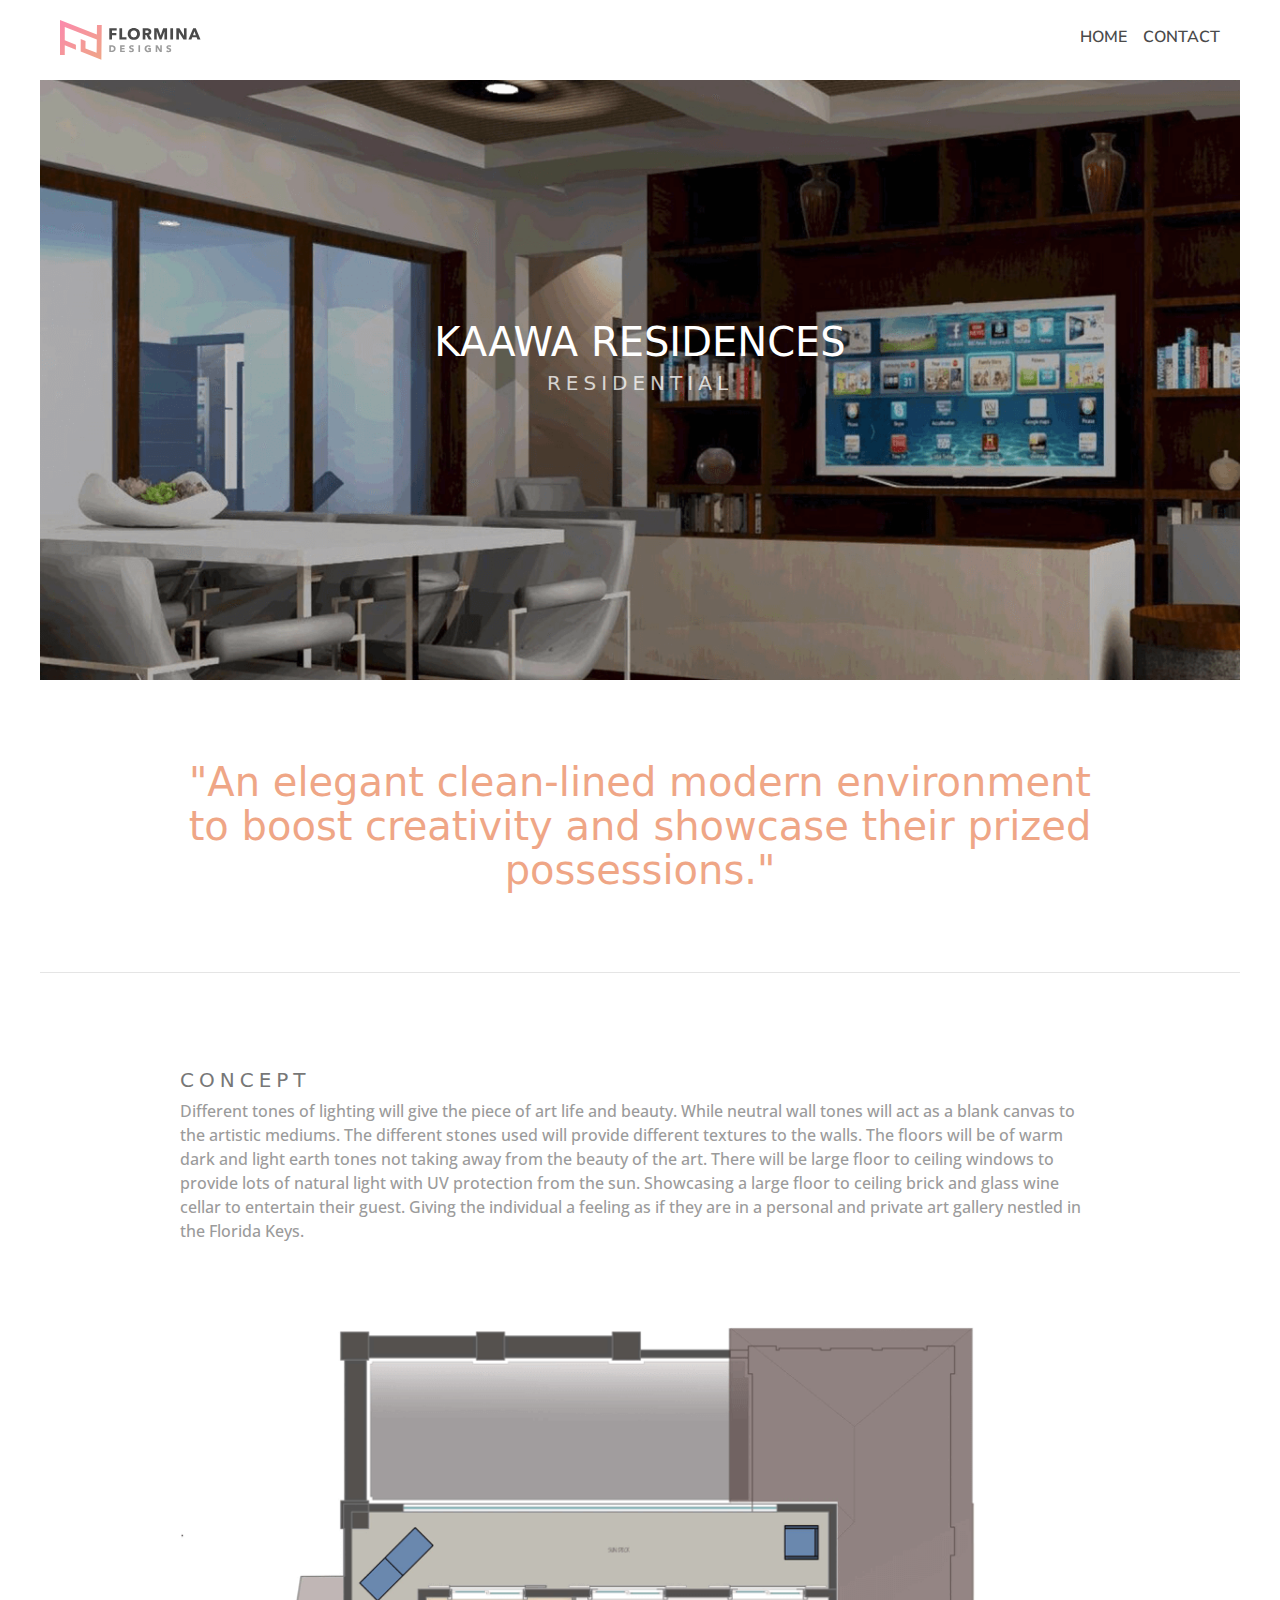
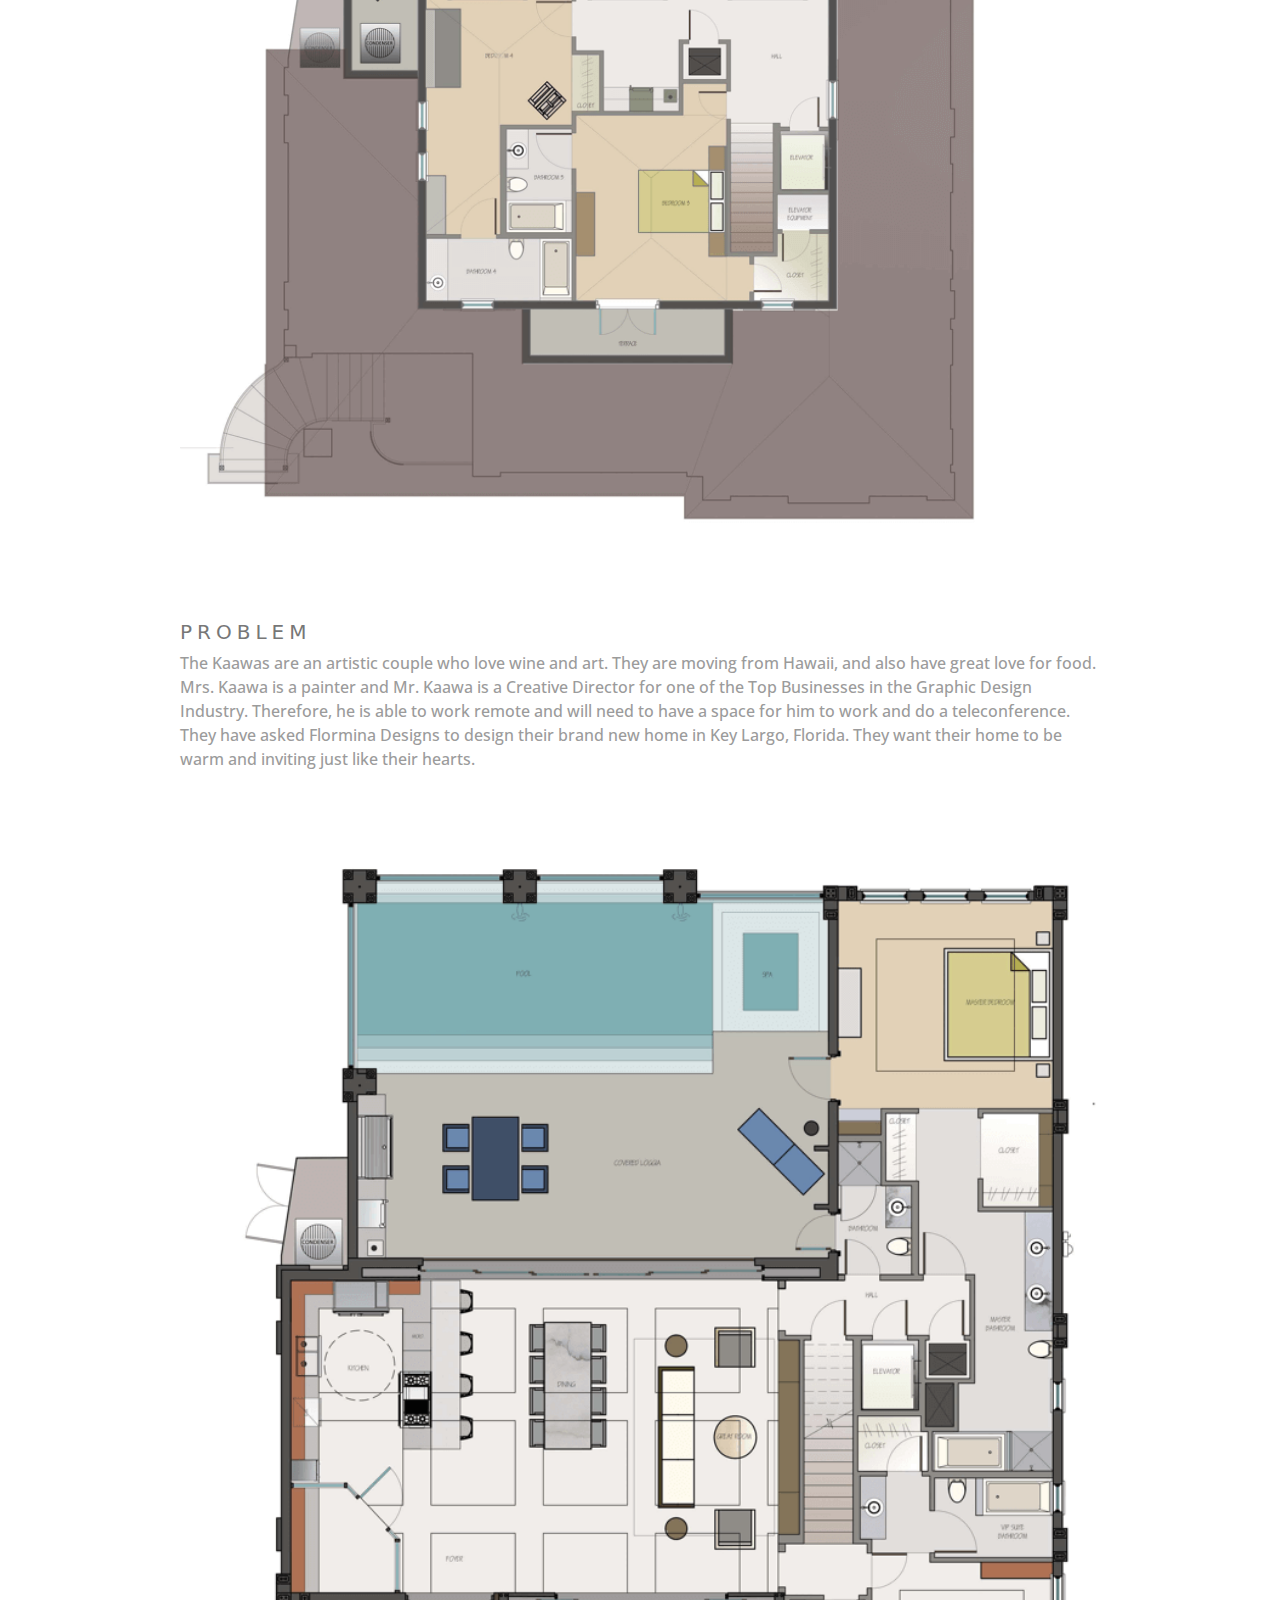
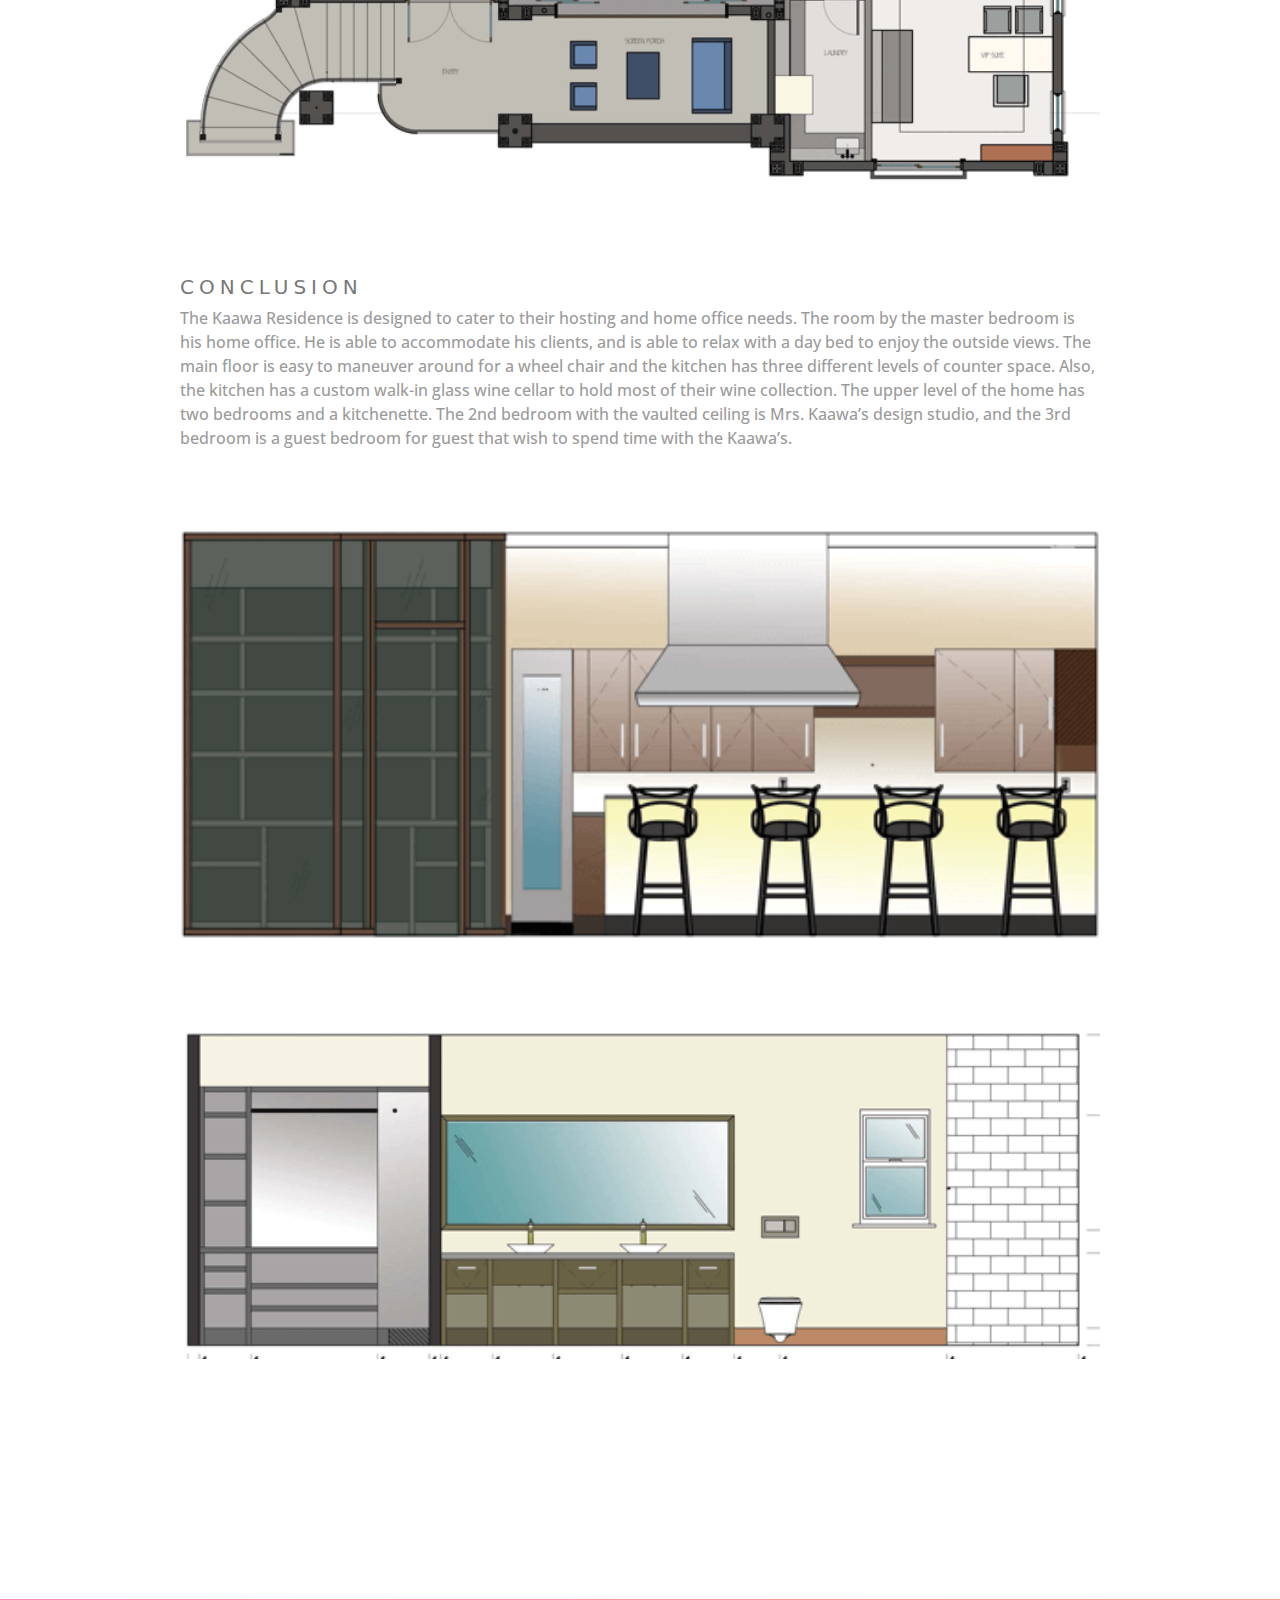
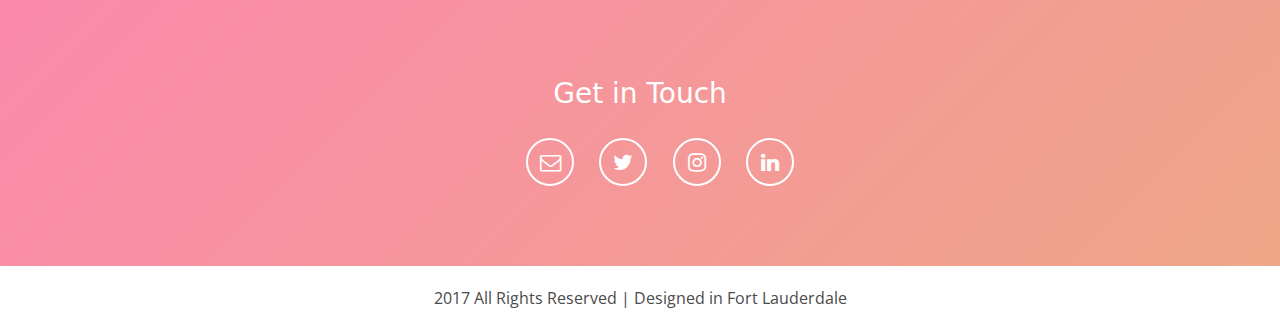
<file: article_kaawa.html>
<!DOCTYPE html>
<html lang="en">
<head>
    <meta charset="UTF-8" name="viewport" content="width=device-width, initial-scale=1">
    <title>Kaawa Residences | Flormina.co</title>
    <link rel="stylesheet" type="text/css" href="css/styles.css">
    <link rel="stylesheet" type="text/css" href="css/bootstrap.min.css">
    <link href="https://fonts.googleapis.com/css?family=Nunito+Sans|Open+Sans" rel="stylesheet">
    <link rel="stylesheet" href="/css/font-awesome.min.css">
</head>
<body>
    <nav>
        <a href="index.html">
            <img src="assets/nav_logo.svg">
        </a>
        <ul>
            <li><a href="index.html">HOME</a></li>
            <li><a href="#contact">CONTACT</a></li>
        </ul>
    </nav>
    <header>
        <div class="header-text">
            <h1>KAAWA RESIDENCES</h1>
            <h5>RESIDENTIAL</h5>
        </div>
       <img src="assets/article_kaawa.png">
    </header>
    <section>
        <div class="article-quote">
            <h1><span>"</span>An elegant clean-lined modern environment to boost creativity and showcase their prized possessions.<span>"</span></h1>
        </div>
        <hr style="margin-top:80px;">
    </section>
    <article>
        <h5>CONCEPT</h5>
        <p>Different tones of lighting will give the piece of art life and beauty. While neutral wall tones will act as a blank canvas to the artistic mediums. The different stones used will provide different textures to the walls. The floors will be of warm dark and light earth tones not taking away from the beauty of the art. There will be large floor to ceiling windows to provide lots of natural light with UV protection from the sun. Showcasing a large floor to ceiling brick and glass wine cellar to entertain their guest. Giving the individual a feeling as if they are in a personal and private art gallery nestled in the Florida Keys.</p>
        <div class="article-img">
            <img src="assets/article_kaawa_01.png" class="img-responsive" alt="Responsive image">
        </div>
        
        <h5>PROBLEM</h5>
        <p>The Kaawas are an artistic couple who love wine and art. They are moving from Hawaii, and also have great love for food. Mrs. Kaawa is a painter and Mr. Kaawa is a Creative Director for one of the Top Businesses in the Graphic Design Industry. Therefore, he is able to work remote and will need to have a space for him to work and do a teleconference. They have asked Flormina Designs to design their brand new home in Key Largo, Florida. They want their home to be warm and inviting just like their hearts.</p>
        <div class="article-img">
            <img src="assets/article_kaawa_02.png" class="img-responsive" alt="Responsive image">
        </div>
        
        <h5>CONCLUSION</h5>
        <p>The Kaawa Residence is designed to cater to their hosting and home office needs. The room by the master bedroom is his home office. He is able to accommodate his clients, and is able to relax with a day bed to enjoy the outside views. The main floor is easy to maneuver around for a wheel chair and the kitchen has three different levels of counter space. Also, the kitchen has a custom walk-in glass wine cellar to hold most of their wine collection. The upper level of the home has two bedrooms and a kitchenette. The 2nd bedroom with the vaulted ceiling is Mrs. Kaawa’s design studio, and the 3rd bedroom is a guest bedroom for guest that wish to spend time with the Kaawa’s.</p>
        
        <div class="article-img">
            <img src="assets/article_kaawa_03.png" class="img-responsive" alt="Responsive image">
        </div>
        
        <div class="article-img">
            <img src="assets/article_kaawa_04.png" class="img-responsive" alt="Responsive image">
        </div>
        
    </article>
    
    
    <!--
    <section>
    <hr>
       <div class="projects-header">
           <h3>Related Projects</h3>
       </div>
        
        <div class="row">
            <div class="col-lg-6 col-md-6 col-sm-12 col-xs-12 project-card">
                <a href="article_arc.html">
                    <div class="project-image">
                        <div class="project-description">
                            <h4>ARC HOMES</h4>
                            <h6>RESIDENTIAL</h6>
                        </div>
                        <img src="assets/article_arc.png">
                    </div>
                </a>
            </div>
            <div class="col-lg-6 col-md-6 col-sm-12 col-xs-12 project-card">
                <a href="article_groesbeck.html">
                    <div class="project-image">
                        <div class="project-description">
                            <h4>GOESBECK LODGE</h4>
                            <h6>RESIDENTIAL</h6>
                        </div>
                        <img src="assets/article_groes.png">
                    </div>
                </a>
            </div>
        </div>
    </section>
    -->
    
    <footer id="contact">
        <div class="footer-contact">
            <h3>Get in Touch</h3>
            <div class="footer-social">
                <a href="mailto:flominadelacruz@comcast.com">
                   <div class="social-link">
                       <i class="fa fa-envelope-o fa-lg" aria-hidden="true"></i>
                   </div>
                </a>
                <a href="https://twitter.com/FlorminaD" target="_blank">
                   <div class="social-link">
                       <i class="fa fa-twitter fa-lg" aria-hidden="true"></i>
                   </div>
                </a>
                <a href="https://www.instagram.com/florminalimdelacruz" target="_blank">
                   <div class="social-link">
                       <i class="fa fa-instagram fa-lg" aria-hidden="true"></i>
                   </div>
                </a>
                <a href="https://www.linkedin.com/in/flormina-delacruz" target="_blank">
                   <div class="social-link">
                       <i class="fa fa-linkedin fa-lg" aria-hidden="true"></i>
                   </div>
                </a>
            </div>
       </div>
    </footer>
    <div class="legal">
        <p>2017 All Rights Reserved | Designed in Fort Lauderdale</p>
    </div>
</body>
</html>
</file>
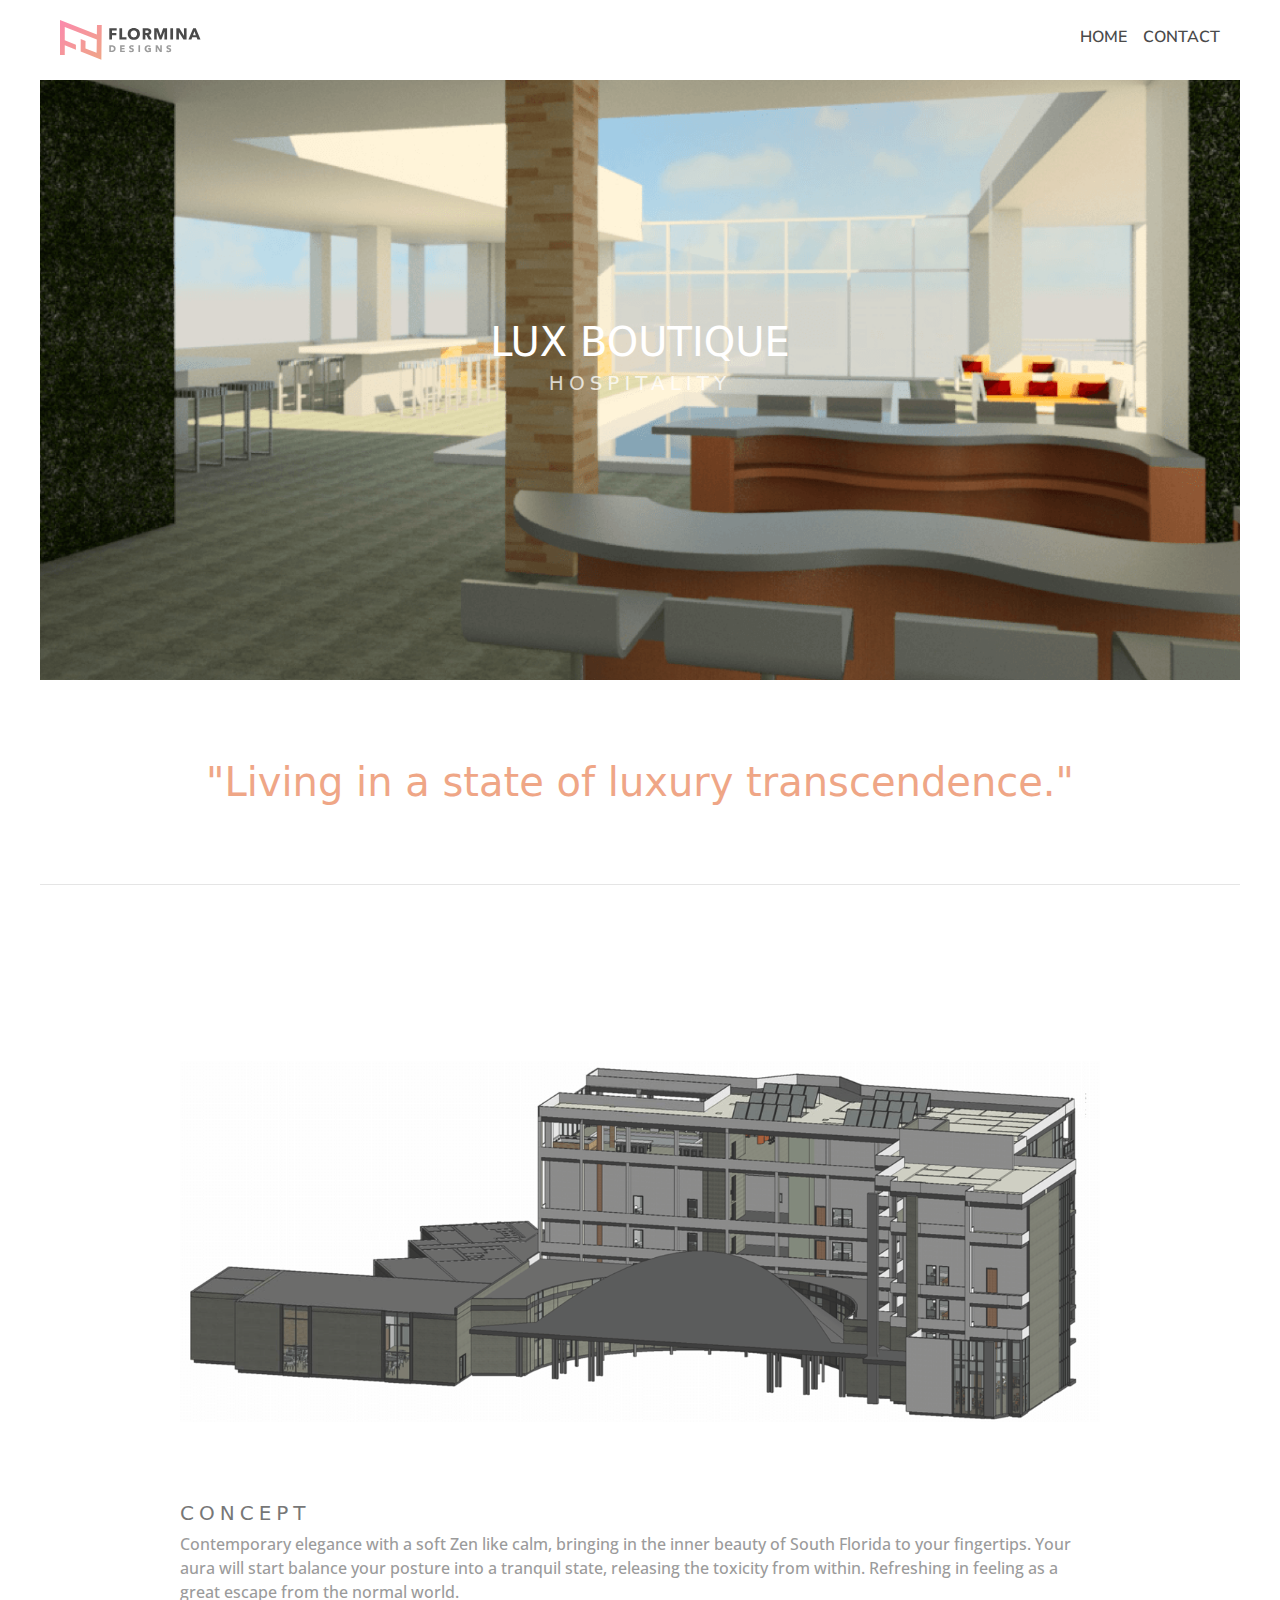
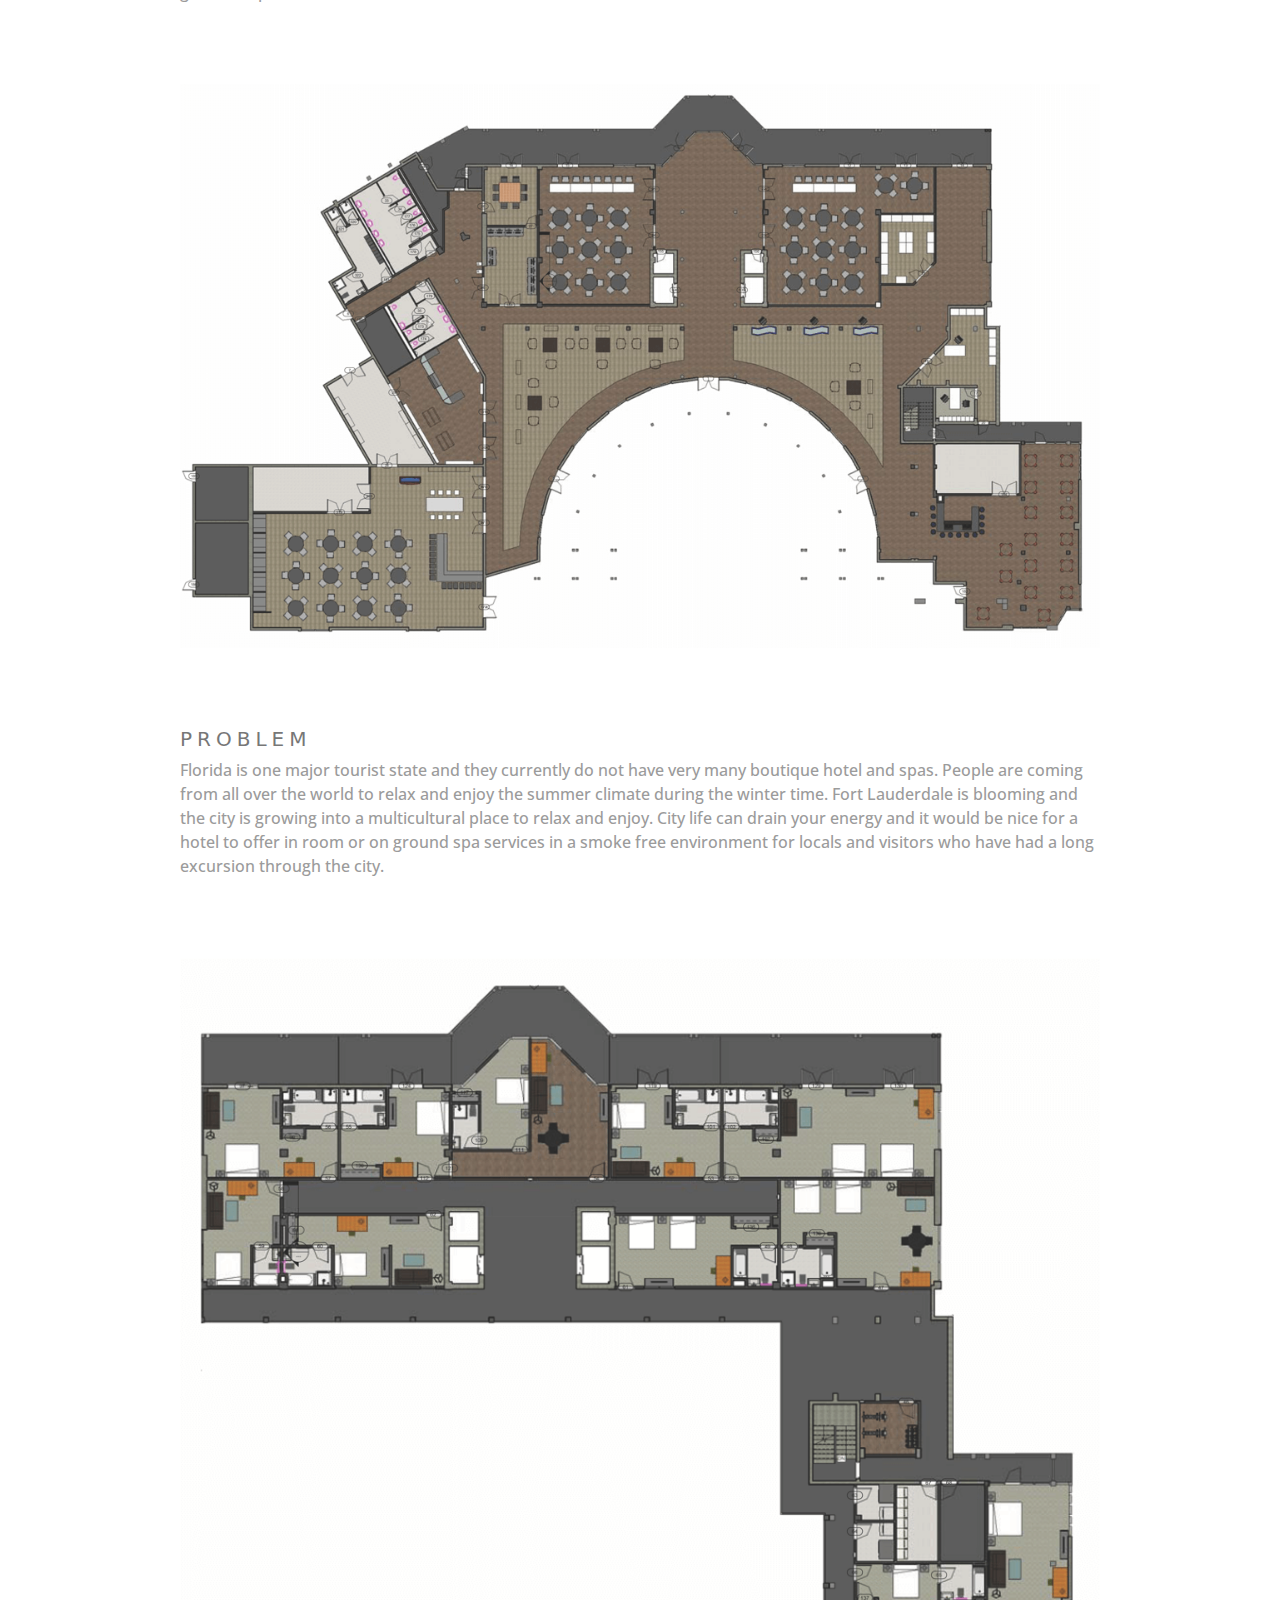
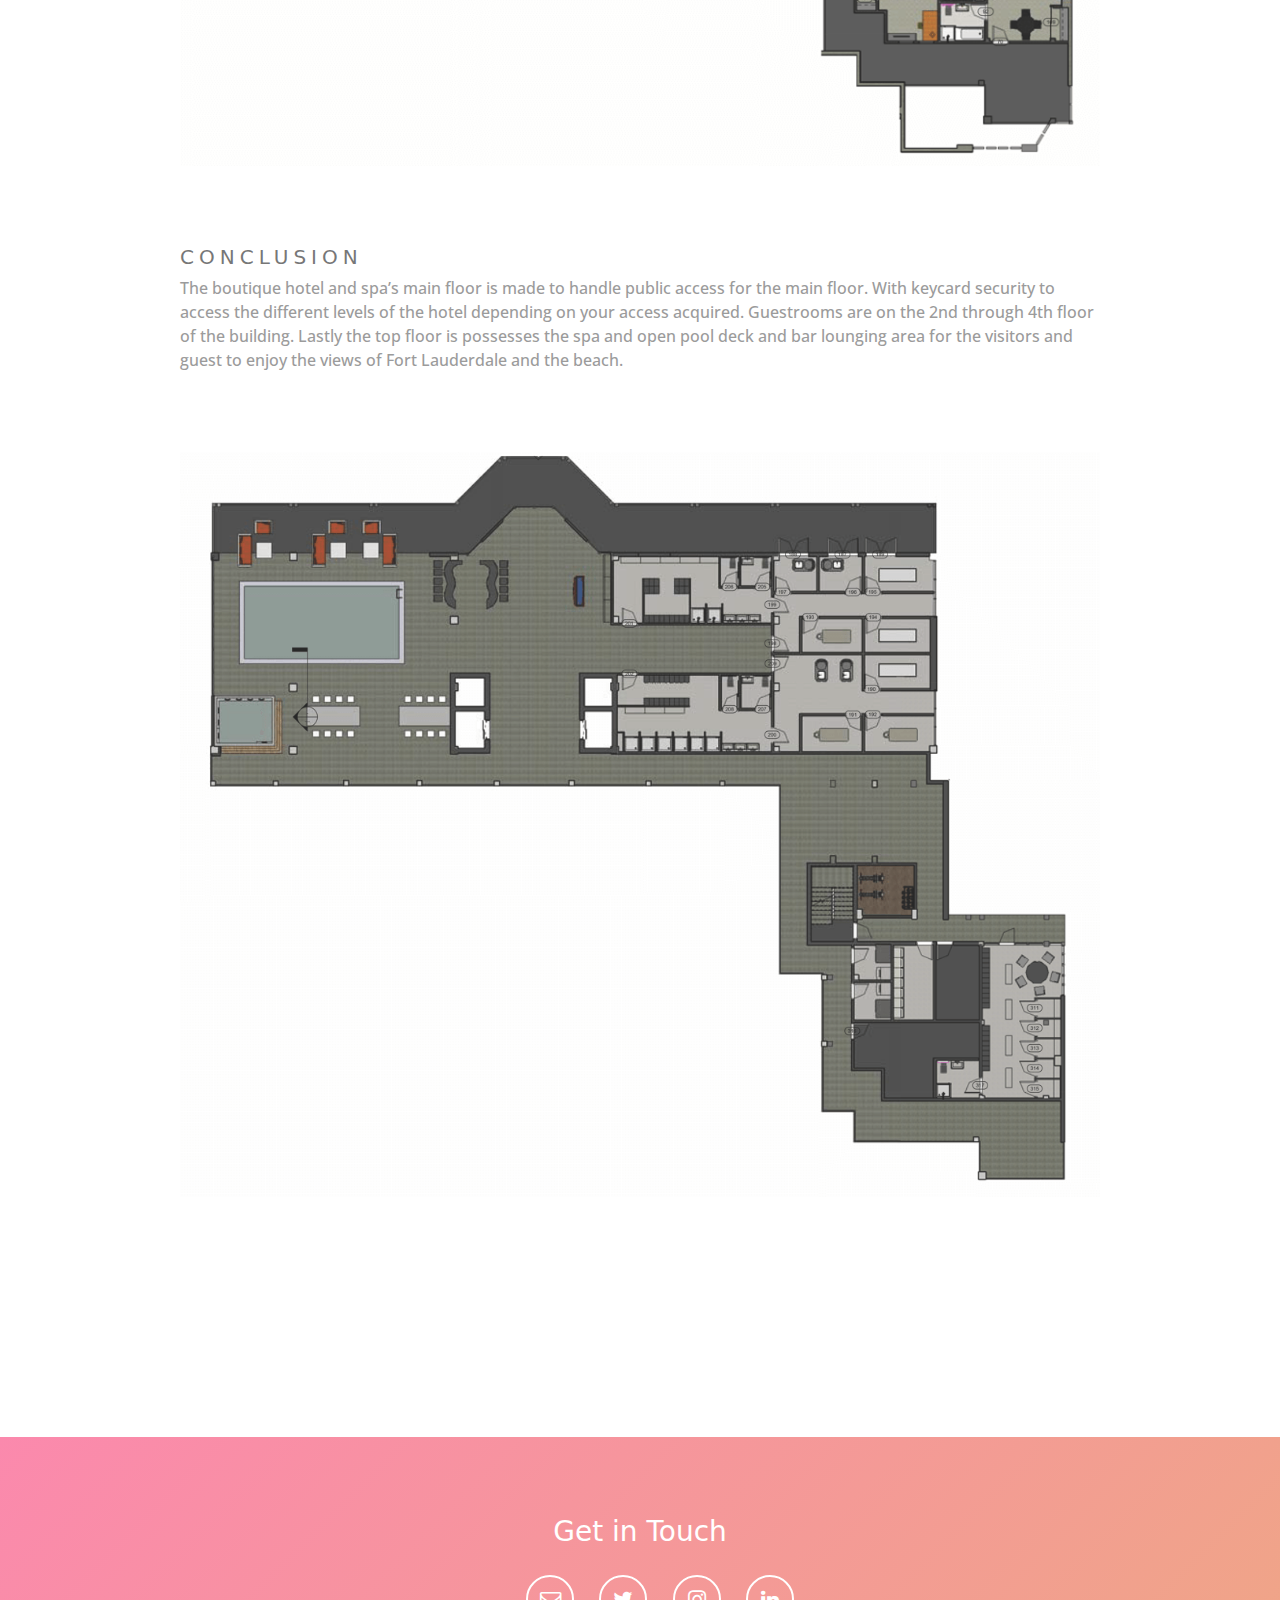
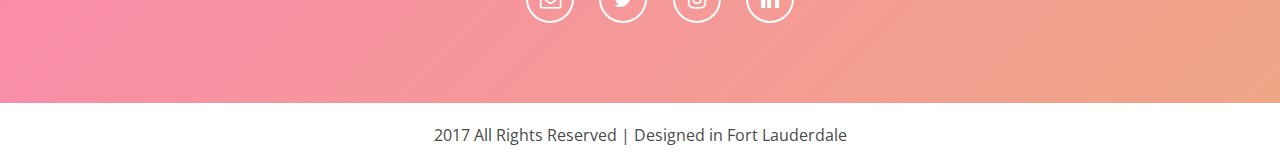
<file: article_lux.html>
<!DOCTYPE html>
<html lang="en">
<head>
    <meta charset="UTF-8">
    <title>Lux Boutique | Flormina.co</title>
    <link rel="stylesheet" type="text/css" href="css/styles.css">
    <link rel="stylesheet" type="text/css" href="css/bootstrap.min.css">
    <link href="https://fonts.googleapis.com/css?family=Nunito+Sans|Open+Sans" rel="stylesheet">
    <link rel="stylesheet" href="/css/font-awesome.min.css">
</head>
<body>
    <nav>
        <a href="index.html">
            <img src="assets/nav_logo.svg">
        </a>
        <ul>
            <li><a href="index.html">HOME</a></li>
            <li><a href="#contact">CONTACT</a></li>
        </ul>
    </nav>
    <header>
        <div class="header-text">
            <h1>LUX BOUTIQUE</h1>
            <h5>HOSPITALITY</h5>
        </div>
       <img src="assets/article_lux.png">
    </header>
    <section>
        <div class="article-quote">
            <h1><span>"</span>Living in a state of luxury transcendence.<span>"</span></h1>
        </div>
        <hr style="margin-top:80px;">
    </section>
    <article>
       
       <div class="article-img">
            <img src="assets/article_lux_01.png" class="img-responsive" alt="Responsive image">
        </div>
        
        <h5>CONCEPT</h5>
        <p>Contemporary elegance with a soft Zen like calm, bringing in the inner beauty of South Florida to your fingertips. Your aura will start balance your posture into a tranquil state, releasing the toxicity from within. Refreshing in feeling as a great escape from the normal world.</p>
        <div class="article-img">
            <img src="assets/article_lux_02.png" class="img-responsive" alt="Responsive image">
        </div>
        
        <h5>PROBLEM</h5>
        <p>Florida is one major tourist state and they currently do not have very many boutique hotel and spas. People are coming from all over the world to relax and enjoy the summer climate during the winter time. Fort Lauderdale is blooming and the city is growing into a multicultural place to relax and enjoy. City life can drain your energy and it would be nice for a hotel to offer in room or on ground spa services in a smoke free environment for locals and visitors who have had a long excursion through the city.</p>
        <div class="article-img">
            <img src="assets/article_lux_03.png" class="img-responsive" alt="Responsive image">
        </div>
        
        <h5>CONCLUSION</h5>
        <p>The boutique hotel and spa’s main floor is made to handle public access for the main floor. With keycard security to access the different levels of the hotel depending on your access acquired. Guestrooms are on the 2nd through 4th floor of the building. Lastly the top floor is possesses the spa and open pool deck and bar lounging area for the visitors and guest to enjoy the views of Fort Lauderdale and the beach.</p>
        <div class="article-img">
            <img src="assets/article_lux_04.png" class="img-responsive" alt="Responsive image">
        </div>

    </article>
    
    <!--<section>
       <div class="projects-header">
           <h3>Related Projects</h3>
       </div>
        
        <div class="row">
            <div class="col-lg-6 col-md-6 col-sm-6 col-xs-12 project-card">
                <a href="article_kaawa.html">
                    <div class="project-image">
                        <div class="project-description">
                            <h4>KAAWA RESIDENCES</h4>
                            <h6>RESIDENTIAL</h6>
                        </div>
                        <img src="assets/article_kaawa.png">
                    </div>
                </a>
            </div>
            <div class="col-lg-6 col-md-6 col-sm-6 col-xs-12 project-card">
                <a href="">
                    <div class="project-image">
                        <div class="project-description">
                            <h4>ARC HOMES</h4>
                            <h6>RESIDENTIAL</h6>
                        </div>
                        <img src="assets/article_arc.png">
                    </div>
                </a>
            </div>
        </div>
    </section>-->
    
    
    <footer id="contact">
        <div class="footer-contact">
            <h3>Get in Touch</h3>
            <div class="footer-social">
                <a href="mailto:flominadelacruz@comcast.com">
                   <div class="social-link">
                       <i class="fa fa-envelope-o fa-lg" aria-hidden="true"></i>
                   </div>
                </a>
                <a href="https://twitter.com/FlorminaD" target="_blank">
                   <div class="social-link">
                       <i class="fa fa-twitter fa-lg" aria-hidden="true"></i>
                   </div>
                </a>
                <a href="https://www.instagram.com/florminalimdelacruz" target="_blank">
                   <div class="social-link">
                       <i class="fa fa-instagram fa-lg" aria-hidden="true"></i>
                   </div>
                </a>
                <a href="https://www.linkedin.com/in/flormina-delacruz" target="_blank">
                   <div class="social-link">
                       <i class="fa fa-linkedin fa-lg" aria-hidden="true"></i>
                   </div>
                </a>
            </div>
       </div>
    </footer>
    <div class="legal">
        <p>2017 All Rights Reserved | Designed in Fort Lauderdale</p>
    </div>
</body>
</html>
</file>
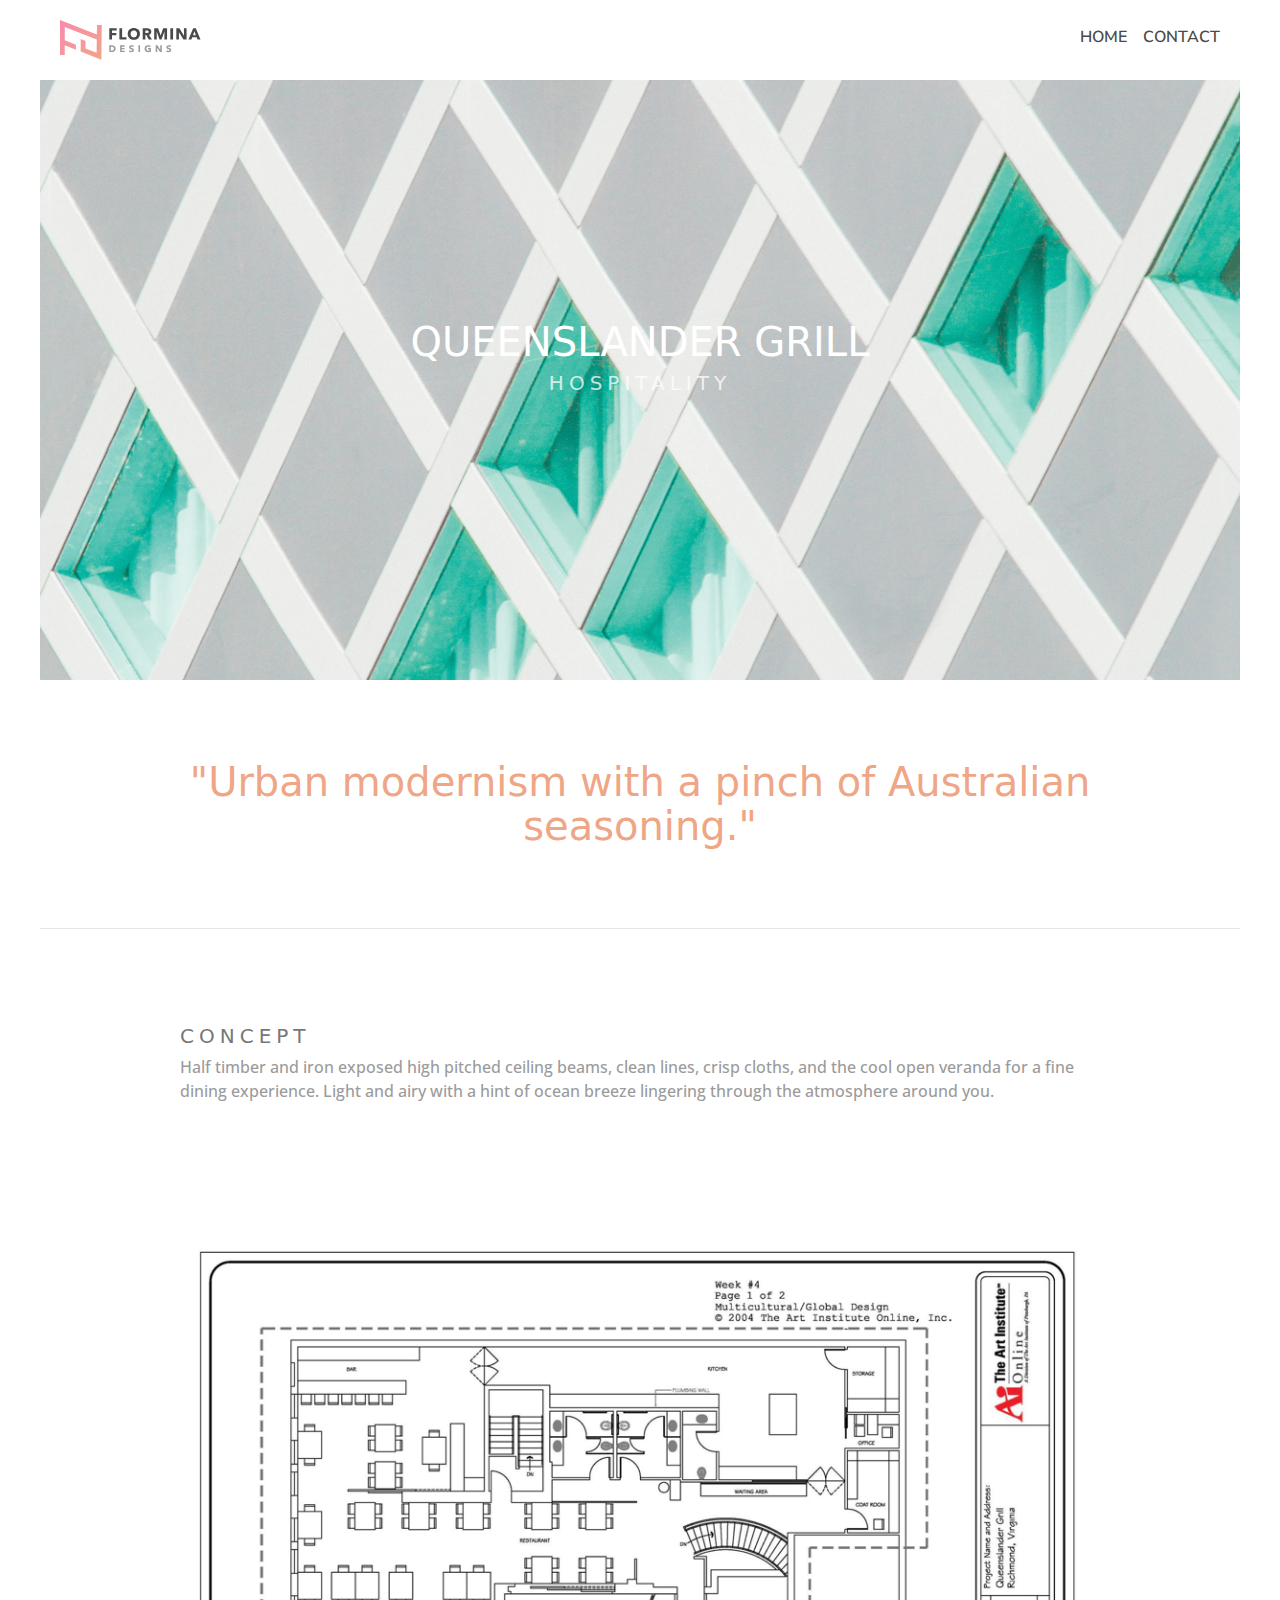
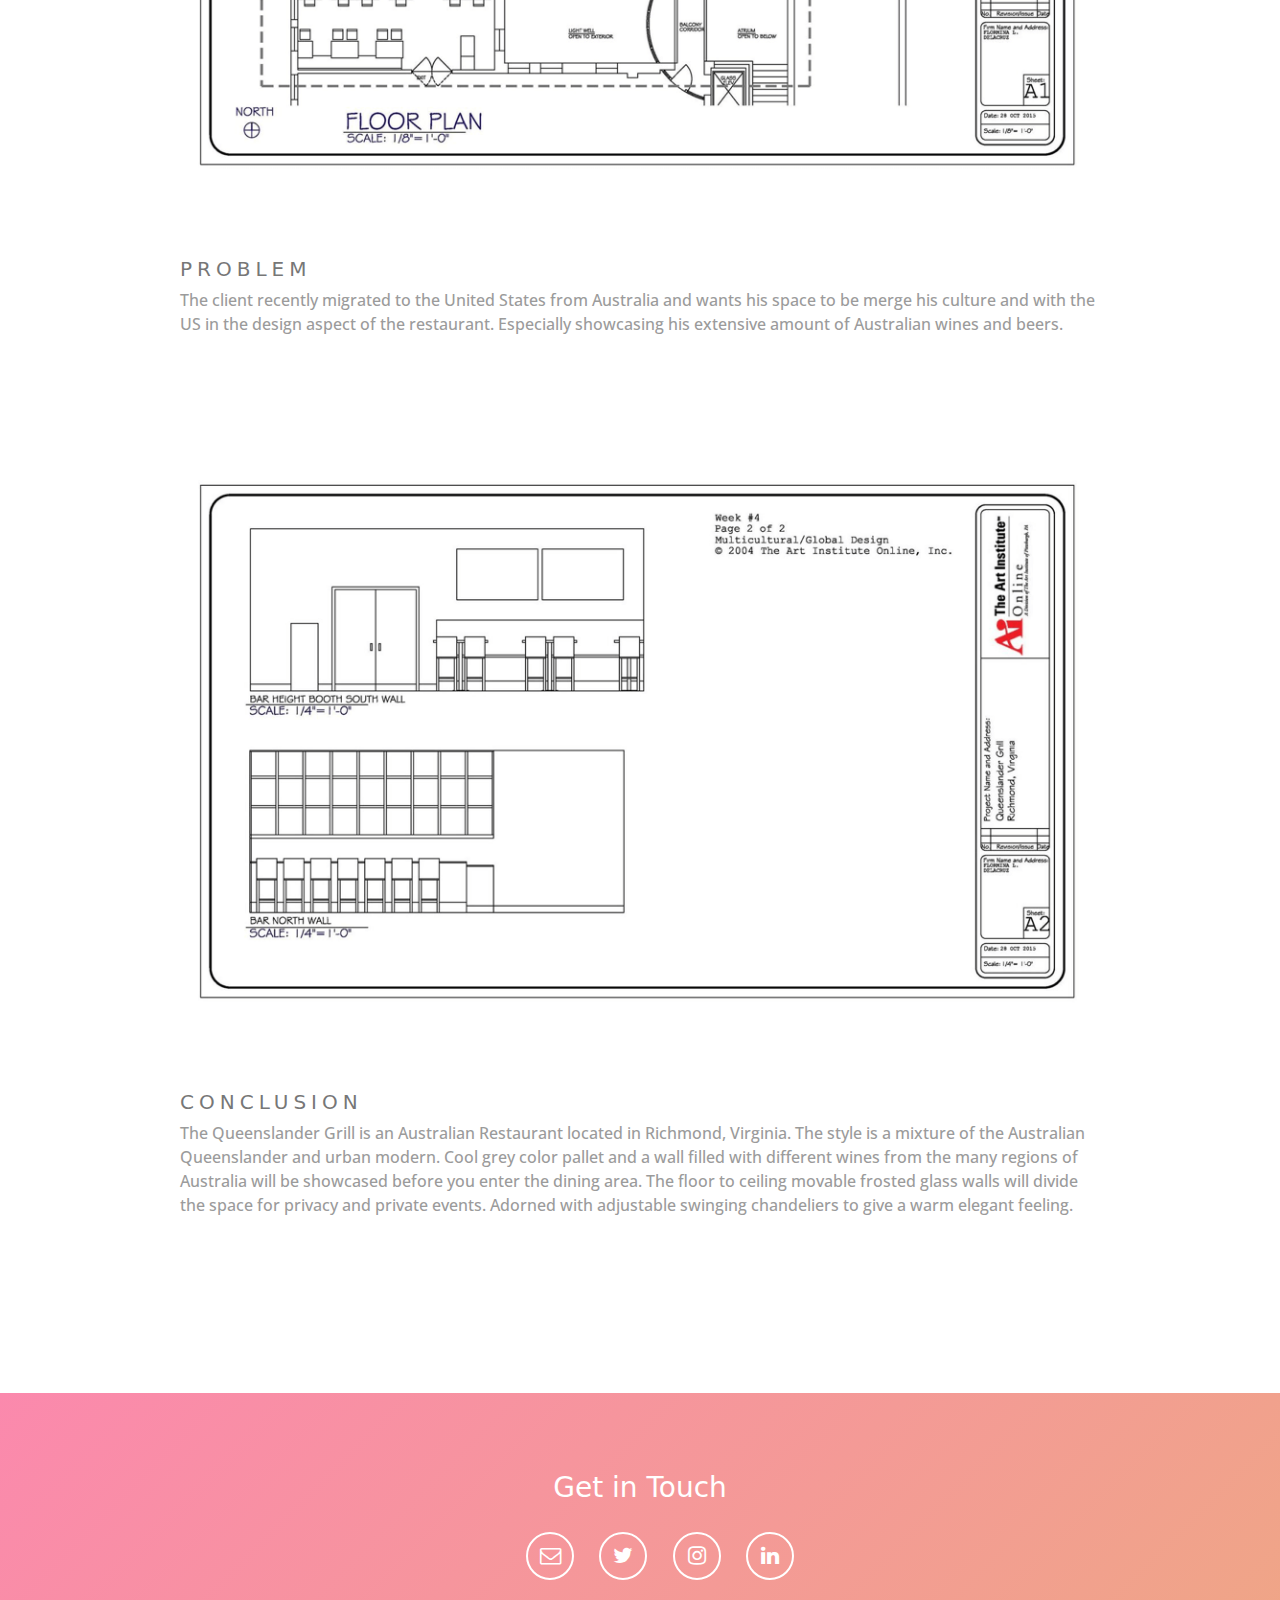
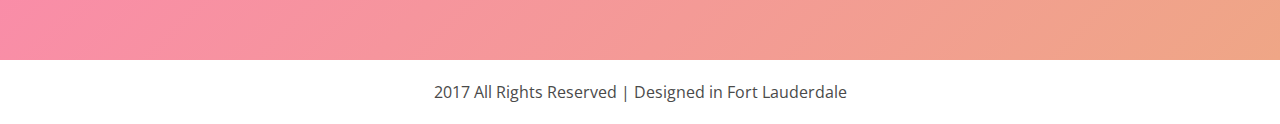
<file: article_queenslander.html>
<!DOCTYPE html>
<html lang="en">
<head>
    <meta charset="UTF-8" name="viewport" content="width=device-width, initial-scale=1">
    <title>Queenslander Grill | Flormina.co</title>
    <link rel="stylesheet" type="text/css" href="css/styles.css">
    <link rel="stylesheet" type="text/css" href="css/bootstrap.min.css">
    <link href="https://fonts.googleapis.com/css?family=Nunito+Sans|Open+Sans" rel="stylesheet">
    <link rel="stylesheet" href="/css/font-awesome.min.css">
</head>
<body>
    <nav>
        <a href="index.html">
            <img src="assets/nav_logo.svg">
        </a>
        <ul>
            <li><a href="index.html">HOME</a></li>
            <li><a href="#contact">CONTACT</a></li>
        </ul>
    </nav>
    <header>
        <div class="header-text">
            <h1>QUEENSLANDER GRILL</h1>
            <h5>HOSPITALITY</h5>
        </div>
       <img src="assets/article_queens.png">
    </header>
    <section>
        <div class="article-quote">
            <h1><span>"</span>Urban modernism with a pinch of Australian seasoning.<span>"</span></h1>
        </div>
        <hr style="margin-top:80px;">
    </section>
    <article>
        <h5>CONCEPT</h5>
        <p>Half timber and iron exposed high pitched ceiling beams, clean lines, crisp cloths, and the cool open veranda for a fine dining experience. Light and airy with a hint of ocean breeze lingering through the atmosphere around you.</p>
        <div class="article-img">
            <img src="assets/article_queens_01.png" class="img-responsive" alt="Responsive image">
        </div>
        
        <h5>PROBLEM</h5>
        <p>The client recently migrated to the United States from Australia and wants his space to be merge his culture and with the US in the design aspect of the restaurant. Especially showcasing his extensive amount of Australian wines and beers.</p>
        <div class="article-img">
            <img src="assets/article_queens_02.png" class="img-responsive" alt="Responsive image">
        </div>
        
        <h5>CONCLUSION</h5>
        <p>The Queenslander Grill is an Australian Restaurant located in Richmond, Virginia. The style is a mixture of the Australian Queenslander and urban modern. Cool grey color pallet and a wall filled with different wines from the many regions of Australia will be showcased before you enter the dining area. The floor to ceiling movable frosted glass walls will divide the space for privacy and private events. Adorned with adjustable swinging chandeliers to give a warm elegant feeling.</p>
    </article>
    
    <!--<section>
       <div class="projects-header">
           <h3>Related Projects</h3>
       </div>
        
        <div class="row">
            <div class="col-lg-6 col-md-6 col-sm-6 col-xs-12 project-card">
                <a href="article_kaawa.html">
                    <div class="project-image">
                        <div class="project-description">
                            <h4>KAAWA RESIDENCES</h4>
                            <h6>RESIDENTIAL</h6>
                        </div>
                        <img src="assets/article_kaawa.png">
                    </div>
                </a>
            </div>
            <div class="col-lg-6 col-md-6 col-sm-6 col-xs-12 project-card">
                <a href="">
                    <div class="project-image">
                        <div class="project-description">
                            <h4>ARC HOMES</h4>
                            <h6>RESIDENTIAL</h6>
                        </div>
                        <img src="assets/article_arc.png">
                    </div>
                </a>
            </div>
        </div>
    </section>-->
    
    
    <footer id="contact">
        <div class="footer-contact">
            <h3>Get in Touch</h3>
            <div class="footer-social">
                <a href="mailto:flominadelacruz@comcast.com">
                   <div class="social-link">
                       <i class="fa fa-envelope-o fa-lg" aria-hidden="true"></i>
                   </div>
                </a>
                <a href="https://twitter.com/FlorminaD" target="_blank">
                   <div class="social-link">
                       <i class="fa fa-twitter fa-lg" aria-hidden="true"></i>
                   </div>
                </a>
                <a href="https://www.instagram.com/florminalimdelacruz" target="_blank">
                   <div class="social-link">
                       <i class="fa fa-instagram fa-lg" aria-hidden="true"></i>
                   </div>
                </a>
                <a href="https://www.linkedin.com/in/flormina-delacruz" target="_blank">
                   <div class="social-link">
                       <i class="fa fa-linkedin fa-lg" aria-hidden="true"></i>
                   </div>
                </a>
            </div>
       </div>
    </footer>
    <div class="legal">
        <p>2017 All Rights Reserved | Designed in Fort Lauderdale</p>
    </div>
</body>
</html>
</file>
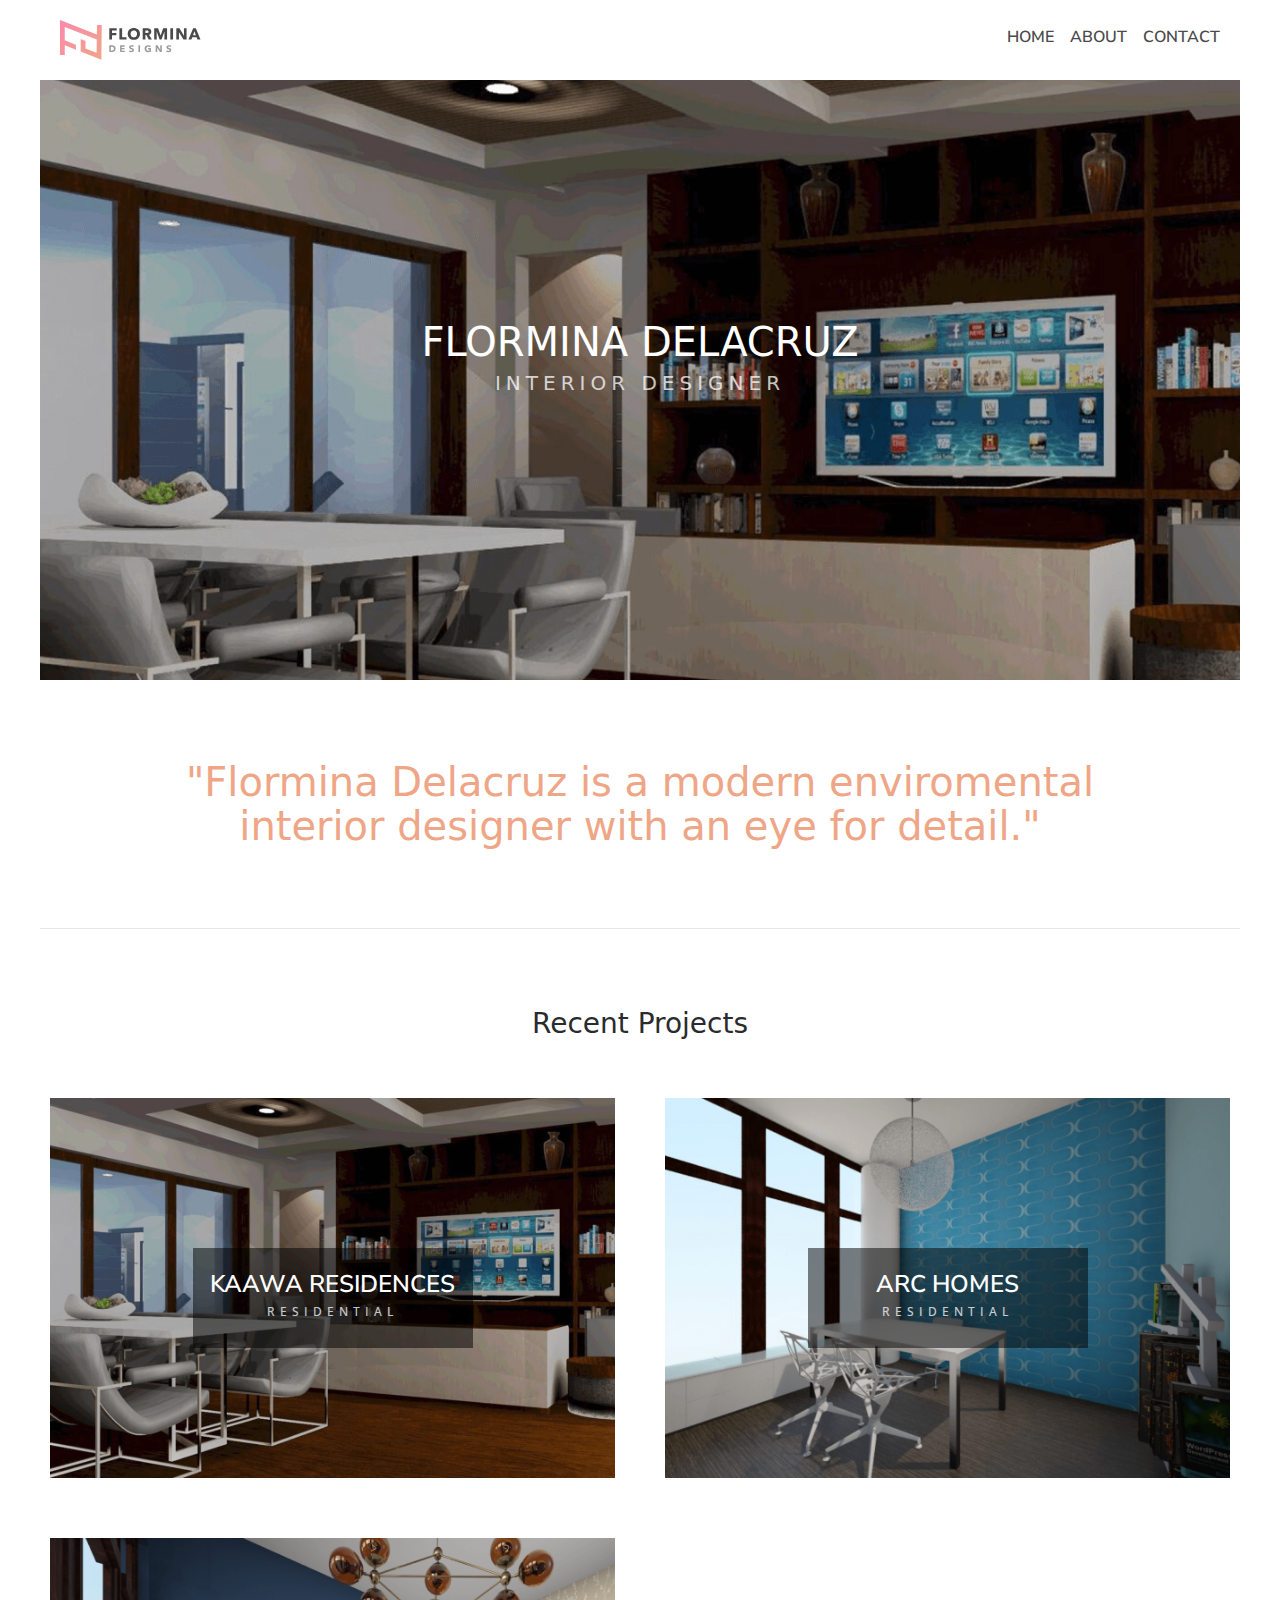
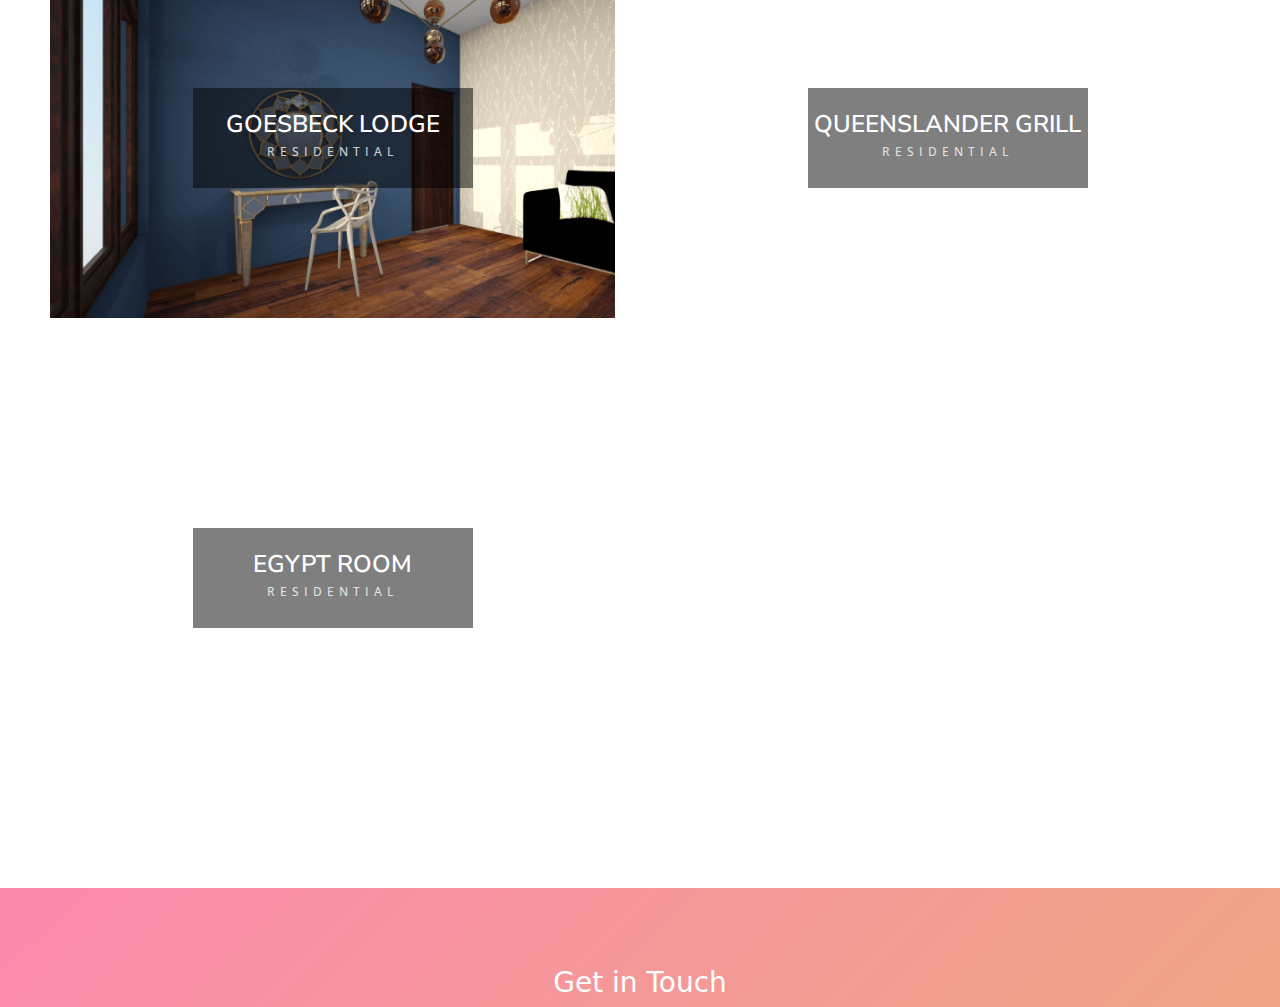
<file: contact.html>
<!DOCTYPE html>
<html lang="en">
<head>
    <meta charset="UTF-8" name="viewport" content="width=device-width, initial-scale=1">
    <title>Document</title>
    <link rel="stylesheet" type="text/css" href="css/styles.css">
    <link rel="stylesheet" type="text/css" href="css/bootstrap.min.css">
    <link href="https://fonts.googleapis.com/css?family=Nunito+Sans|Open+Sans" rel="stylesheet">
</head>
<body>
    <nav>
        <img src="assets/nav_logo.svg">
        <ul>
            <li class="item1"><a href="">HOME</a></li>
            <li class="item3"><a href="">ABOUT</a></li>
            <li class="item4"><a href="">CONTACT</a></li>
        </ul>
    </nav>
    <header>
        <div class="header-text">
            <h1>FLORMINA DELACRUZ</h1>
            <h5>INTERIOR DESIGNER</h5>
        </div>
       <img src="assets/article_kaawa.png">
    </header>
    <section>
        <div class="article-quote">
            <h1><span>"</span>Flormina Delacruz is a modern enviromental interior designer with an eye for detail.<span>"</span></h1>
        </div>
        <hr style="margin-top:80px;">
    </section>
    <section>
       <div class="projects-header">
           <h3>Recent Projects</h3>
       </div>
        
        <div class="row">
            <div class="col-lg-6 col-md-6 col-sm-12 col-xs-12 project-card">
                <a href="article_kaawa.html">
                    <div class="project-image">
                        <div class="project-description">
                            <h4>KAAWA RESIDENCES</h4>
                            <h6>RESIDENTIAL</h6>
                        </div>
                        <img src="assets/article_kaawa.png">
                    </div>
                </a>
            </div>
            <div class="col-lg-6 col-md-6 col-sm-12 col-xs-12 project-card">
                <a href="article_arc.html">
                    <div class="project-image">
                        <div class="project-description">
                            <h4>ARC HOMES</h4>
                            <h6>RESIDENTIAL</h6>
                        </div>
                        <img src="assets/article_arc.png">
                    </div>
                </a>
            </div>
            <div class="col-lg-6 col-md-6 col-sm-12 col-xs-12 project-card">
                <a href="article_groesbeck.html">
                    <div class="project-image">
                        <div class="project-description">
                            <h4>GOESBECK LODGE</h4>
                            <h6>RESIDENTIAL</h6>
                        </div>
                        <img src="assets/article_groes.png">
                    </div>
                </a>
            </div>
            <div class="col-lg-6 col-md-6 col-sm-12 col-xs-12 project-card">
                <a href="article_queenslander.html">
                    <div class="project-image">
                        <div class="project-description">
                            <h4>QUEENSLANDER GRILL</h4>
                            <h6>RESIDENTIAL</h6>
                        </div>
                        <!--<img src="assets/article_arc.png">-->
                    </div>
                </a>
            </div>
            <div class="col-lg-6 col-md-6 col-sm-12 col-xs-12 project-card">
                <a href="article_egypt.html">
                    <div class="project-image">
                        <div class="project-description">
                            <h4>EGYPT ROOM</h4>
                            <h6>RESIDENTIAL</h6>
                        </div>
                        <!--<img src="assets/article_arc.png">-->
                    </div>
                </a>
            </div>
        </div>
    </section>
    
    <footer>
        <div class="footer-contact">
            <h3>Get in Touch</h3>
       </div>
    </footer>
</body>
</html>
</file>
<file: css/styles.css>
* {
    margin:0px;
    -webkit-font-smoothing: antialiased;
	-moz-osx-font-smoothing: grayscale;
}
body {
    overflow-x:hidden;
}
p {
    font-family: 'Open Sans', sans-serif;
}
nav a {
    text-decoration: none;
    color:#4A4A4A;
    -webkit-transition: 1s; /* Safari */
    transition: 1s;
    
}
nav a:hover {
    color: #FB89AD;
    text-decoration: none;
}
.img-responsive {
    width:100%;
}
h1, h2, h3, h4, h5, h6 {
    font-family: 'Nunito Sans', sans-serif;
}
nav {
    height:80px;
    max-width:1200px;
    background:#fff;
    margin:0 auto;
    padding: 0px 20px;
    position:relative;
}
nav img {
    max-height:40px;
    width: auto;
    margin-top:20px;
}
nav ul {
    float:right;
    padding-top: 25px;
}
nav li {
    list-style: none;
    float:left;
    margin-left:16px;
    font-family: 'Nunito Sans', sans-serif;
    font-weight:600;
}
header {
    max-width: 1200px;
    max-height:600px;
    margin: 0 auto;
    text-align: center;
    overflow:hidden;
}
header h1 {
    text-align: center;
    color:#fff;
}
header h5 {
    letter-spacing: 5px;
    opacity: .75;
    color:#fff;
}
header img {
    max-width: 1200px;
    margin-top:-18px;
}
.header-text {
    left:0;
    right:0;
    margin-left:auto;
    margin-right:auto;
    position: absolute;
    padding: 240px 20px 0px 20px;
}
section {
    max-width: 1200px;
    margin: 0 auto;
}
.projects-header {
    max-width:1200px;
    margin:0 auto;
    text-align: center;
    margin-top:80px;
    margin-bottom:48px;
}
.project-image {
    height:400px;
    width:100%;
    overflow: hidden;
    -webkit-transition: 1s; /* Safari */
    transition: 1s;
    border:10px solid #fff;
}
.project-image:hover {
    border:10px solid #FB89AD;
}
.project-image img {
    height: 100%;
    width: 100%;
    object-fit: cover;
}
.project-card{
    height:440px;
    background:#fff;
    padding:0px;
    margin-left:0px;
}
.project-description {
    margin-top:150px;
    height:100px;
    width:280px;
    text-align:center;
    padding:23px 0px;
    /*border: 2px solid #EFA686;*/
    -webkit-transition: 1s; /* Safari */
    transition: 1s;
    position: absolute;
    left:0;
    right:0;
    margin-left:auto;
    margin-right:auto;
    rgba(0, 0, 0, 0.5);
    background:rgba(0, 0, 0, 0.5);
}
/*
.project-description:hover {
    border: 2px solid #FB89AD;
    cursor:pointer;
}
*/
.project-description h6 {
    color:#fff;
    font-family: 'Open Sans', sans-serif;
    font-size:12px;
    letter-spacing: 5px;
    opacity: .75;
}
.project-description h4 {
    color:#fff;
    font-weight:600;
    font-family: 'Nunito Sans', sans-serif;
}
.project-description button {
    background:#EFA686;
    border:none;
    padding:10px;
    width:100%;
    color:#fff;
    font-family: 'Open Sans', sans-serif;
    -webkit-transition: 1s; /* Safari */
    transition: 1s;
}
.project-description button:hover {
    background: #FB89AD;
}
.article-quote {
    max-width:960px;
    padding: 0px 20px;
    margin: 0 auto;
    text-align: center;
}
.article-quote h1 {
    font-weight:200;
    margin-top:80px;
    color:#EFA686;
    -webkit-transition: 1s; /* Safari */
    transition: 1s;
}
.article-quote h1:hover {
    color:#FB89AD;
}
.article-quote span {
    font-weight: 500;
}
article {
    max-width:960px;
    margin:0 auto;
    padding: 80px 20px;
}
article h5{
    color:#4A4A4A;
    letter-spacing: 5px;
    opacity: .75;
}
article p {
    color:#9B9B9B;
    font-weight:500;
}
article hr {
    margin:40px 0px;
}
.article-img {
    margin:80px 0px;
}


footer {
    width:100%;
    margin-top:80px;
    background:#4A4A4A;
    padding-top:80px;
    float:left;
    background: #fb89ad; /* Old browsers */
    background: -moz-linear-gradient(-45deg, #fb89ad 0%, #efa686 100%); /* FF3.6-15 */
    background: -webkit-linear-gradient(-45deg, #fb89ad 0%,#efa686 100%); /* Chrome10-25,Safari5.1-6 */
    background: linear-gradient(135deg, #fb89ad 0%,#efa686 100%); /* W3C, IE10+, FF16+, Chrome26+, Opera12+, Safari7+ */
    filter: progid:DXImageTransform.Microsoft.gradient( startColorstr='#fb89ad', endColorstr='#efa686',GradientType=1 ); /* IE6-9 fallback on horizontal gradient */
}
.footer-contact {
    max-width:1200px;
    margin:0 auto;
    color: #fff;
    text-align: center;
}
.footer-social {
    margin:0 auto;
    padding: 20px 0px 80px 20px;
}
.footer-social .social-link{
    height:48px;
    width:48px;
    border-radius:24px;
    border:2px solid #fff;
    margin:0px 10px;
    padding: 10px 0px;
    color:#fff;
    margin-bottom:80px;
     -webkit-transition: 1s; /* Safari */
    transition: 1s;
}
.footer-social .social-link .fa {
     -webkit-transition: 1s; /* Safari */
    transition: 1s;
}
.footer-social .social-link:hover {
    background:#fff;
}
.footer-social .social-link:hover .fa {
    color:#EFA686;
}
.footer-social a {
    width:48px;
    height:48px;
    display: inline-block;
    margin:0px 10px;
}
.legal {
    width:100%;
    padding:20px;
    background:#fff;
    text-align: center;
    float:left;
}
.legal p {
    color:#4A4A4A;
    margin-bottom: 0px;
}
@media screen and (max-width: 1200px) {
    header {
        width:100%;
        overflow: hidden;
    }
}

@media screen and (max-width: 600px) {
    nav ul {
        padding:28px 0px 0px 0px;
    }
    nav li {
        font-size:14px;
    }
    nav {
        padding: 0px 20px;
    }
    nav img {
        max-height:32px;
        margin-top:24px;
    }
    header img {
        float:right;
    }
}
</file>
